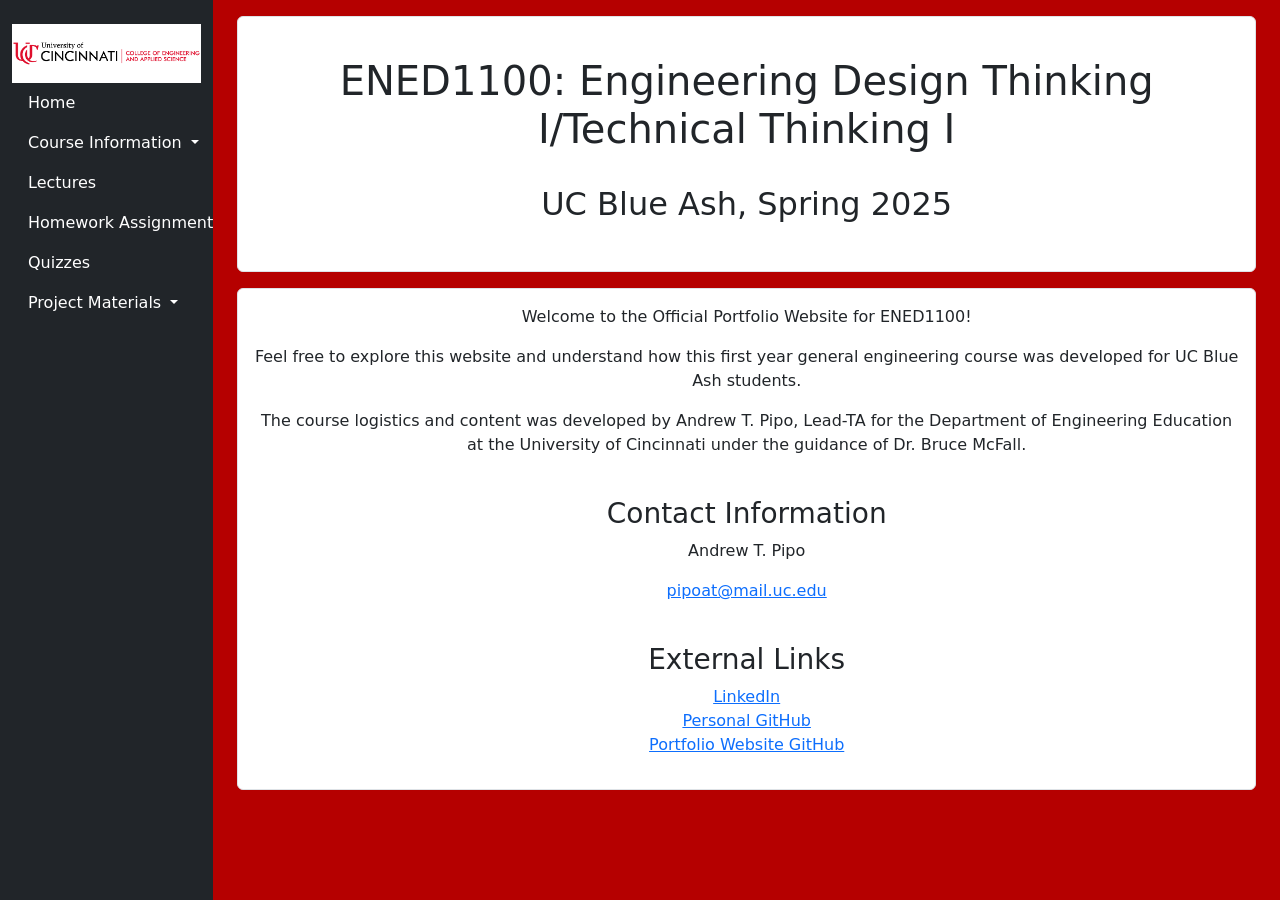
<file: index.html>
<!doctype html>
<html lang="en">
    <head>
        <meta charset="utf-8">
        <meta name="viewport" content="width=device-width, initial-scale=1">
        <meta name="description" content="Official portfolio website for ENED1100: Engineering Design Thinking I at UC Blue Ash. Spring 2025 course information, materials, and assignments.">
        <meta name="keywords" content="ENED1100, Engineering Design Thinking, UC Blue Ash, University of Cincinnati, Engineering Education">
        <meta name="author" content="Andrew T. Pipo">
        <title>UCBA ENED1100 Spring 2025</title>
        <link href="index.css" rel="stylesheet">
        <link href="https://cdn.jsdelivr.net/npm/bootstrap@5.3.3/dist/css/bootstrap.min.css" rel="stylesheet" integrity="sha384-QWTKZyjpPEjISv5WaRU9OFeRpok6YctnYmDr5pNlyT2bRjXh0JMhjY6hW+ALEwIH" crossorigin="anonymous">
    </head>
    <body>
        <div class="container-fluid">
            <div class="row">
                <nav class="col-md-3 col-lg-2 d-md-block bg-dark sidebar" aria-label="Main navigation">
                    <div class="position-sticky">
                        <br>
                        <img src="UC_CEAS.png" alt="University of Cincinnati College of Engineering and Applied Sciences Logo" style="max-width: 100%; background-color: white;">
                        <ul class="nav flex-column">
                            <li class="nav-item">
                                <a class="nav-link" href="index.html">
                                    Home
                                </a>
                            </li>

                            <li class="nav-item">
                                <a class="nav-link dropdown-toggle" data-bs-toggle="collapse" href="#CourseInfo" role="button" aria-expanded="false" aria-controls="CourseInfo">
                                    Course Information
                                </a>
                                <div class="collapse" id="CourseInfo">
                                    <ul class="nav flex-column ms-3">
                                        <li class="nav-item">
                                            <a class="nav-link" href="teaching-team.html">Teaching Team</a>
                                        </li>
                                        <li class="nav-item">
                                            <a class="nav-link" href="office-hours.html">Office Hours</a>
                                        </li>
                                        <li class="nav-item">
                                            <a class="nav-link" href="materials.html">Required Materials/Software</a>
                                        </li>
                                        <li class="nav-item">
                                            <a class="nav-link" href="grading.html">Course Grading Policies</a>
                                        </li>
                                        <li class="nav-item">
                                            <a class="nav-link" href="uc-policy.html">University Policies</a>
                                        </li>
                                    </ul>
                                </div>
                            </li>

                            <li class="nav-item">
                                <a class="nav-link" href="lectures.html">
                                    Lectures
                                </a>
                            </li>

                            <li class="nav-item">
                                <a class="nav-link dropdown-toggle" data-bs-toggle="collapse" href="#Homework" role="button" aria-expanded="false" aria-controls="Homework">
                                    Homework Assignments
                                </a>
                                <div class="collapse" id="Homework">
                                    <ul class="nav flex-column ms-3">
                                        <li class="nav-item">
                                            <a class="nav-link" href="homework1.html">Homework 1</a>
                                        </li>
                                        <li class="nav-item">
                                            <a class="nav-link" href="homework2.html">Homework 2</a>
                                        </li>
                                        <li class="nav-item">
                                            <a class="nav-link" href="homework3.html">Homework 3</a>
                                        </li>
                                        <li class="nav-item">
                                            <a class="nav-link" href="homework4.html">Homework 4</a>
                                        </li>
                                        <li class="nav-item">
                                            <a class="nav-link" href="homework5.html">Homework 5</a>
                                        </li>
                                    </ul>
                                </div>
                            </li>

                            <li class="nav-item">
                                <a class="nav-link" href="quizzes.html">Quizzes</a>
                            </li>

                            <li class="nav-item">
                                <a class="nav-link dropdown-toggle" data-bs-toggle="collapse" href="#ProjectMaterials" role="button" aria-expanded="false" aria-controls="ProjectMaterials">
                                    Project Materials
                                </a>
                                <div class="collapse" id="ProjectMaterials">
                                    <ul class="nav flex-column ms-3">
                                        <li class="nav-item">
                                            <a class="nav-link" href="lego-proj.html">Lego Project</a>
                                        </li>
                                        <li class="nav-item">
                                            <a class="nav-link" href="resume-proj.html">Resume/Portfolio Project</a>
                                        </li>
                                    </ul>
                                </div>
                            </li>
                        </ul>
                    </div>
                </nav>
                <main class="col-md-9 ms-sm-auto col-lg-10 px-md-4" role="main">
                    <header class="header text-center rounded border p-3 my-3">
                        <br>
                        <h1>ENED1100: Engineering Design Thinking I/Technical Thinking I</h1>
                        <br>
                        <h2>UC Blue Ash, Spring 2025</h2>
                        <br>
                    </header>
                    <div class="main-content text-center rounded border p-3 my-3">
                        <p>Welcome to the Official Portfolio Website for ENED1100!</p>
                        <p>Feel free to explore this website and understand how this first year general engineering course was developed for UC Blue Ash students.</p>
                        <p>The course logistics and content was developed by Andrew T. Pipo, Lead-TA for the Department of Engineering Education at the University of Cincinnati under the guidance of Dr. Bruce McFall.</p>
                        <br>
                        <h3>Contact Information</h3>
                        <p>Andrew T. Pipo</p>
                        <p><a href="mailto:pipoat@mail.uc.edu">pipoat@mail.uc.edu</a></p>
                        <br>
                        <h3>External Links</h3>
                        <p>
                            <a href="https://www.linkedin.com/in/andrew-pipo" target="_blank" rel="noopener noreferrer">LinkedIn</a>
                            <br>
                            <a href="https://github.com/PipoAT" target="_blank" rel="noopener noreferrer">Personal GitHub</a>
                            <br>
                            <a href="https://github.com/UCBA-ENED1100/ucba-ened1100.github.io" target="_blank" rel="noopener noreferrer">Portfolio Website GitHub</a>
                        </p>
                    </div>
                </main>
            </div>
        </div>
        <script src="https://cdn.jsdelivr.net/npm/bootstrap@5.3.3/dist/js/bootstrap.bundle.min.js" integrity="sha384-YvpcrYf0tY3lHB60NNkmXc5s9fDVZLESaAA55NDzOxhy9GkcIdslK1eN7N6jIeHz" crossorigin="anonymous"></script>
    </body>
</html>
</file>
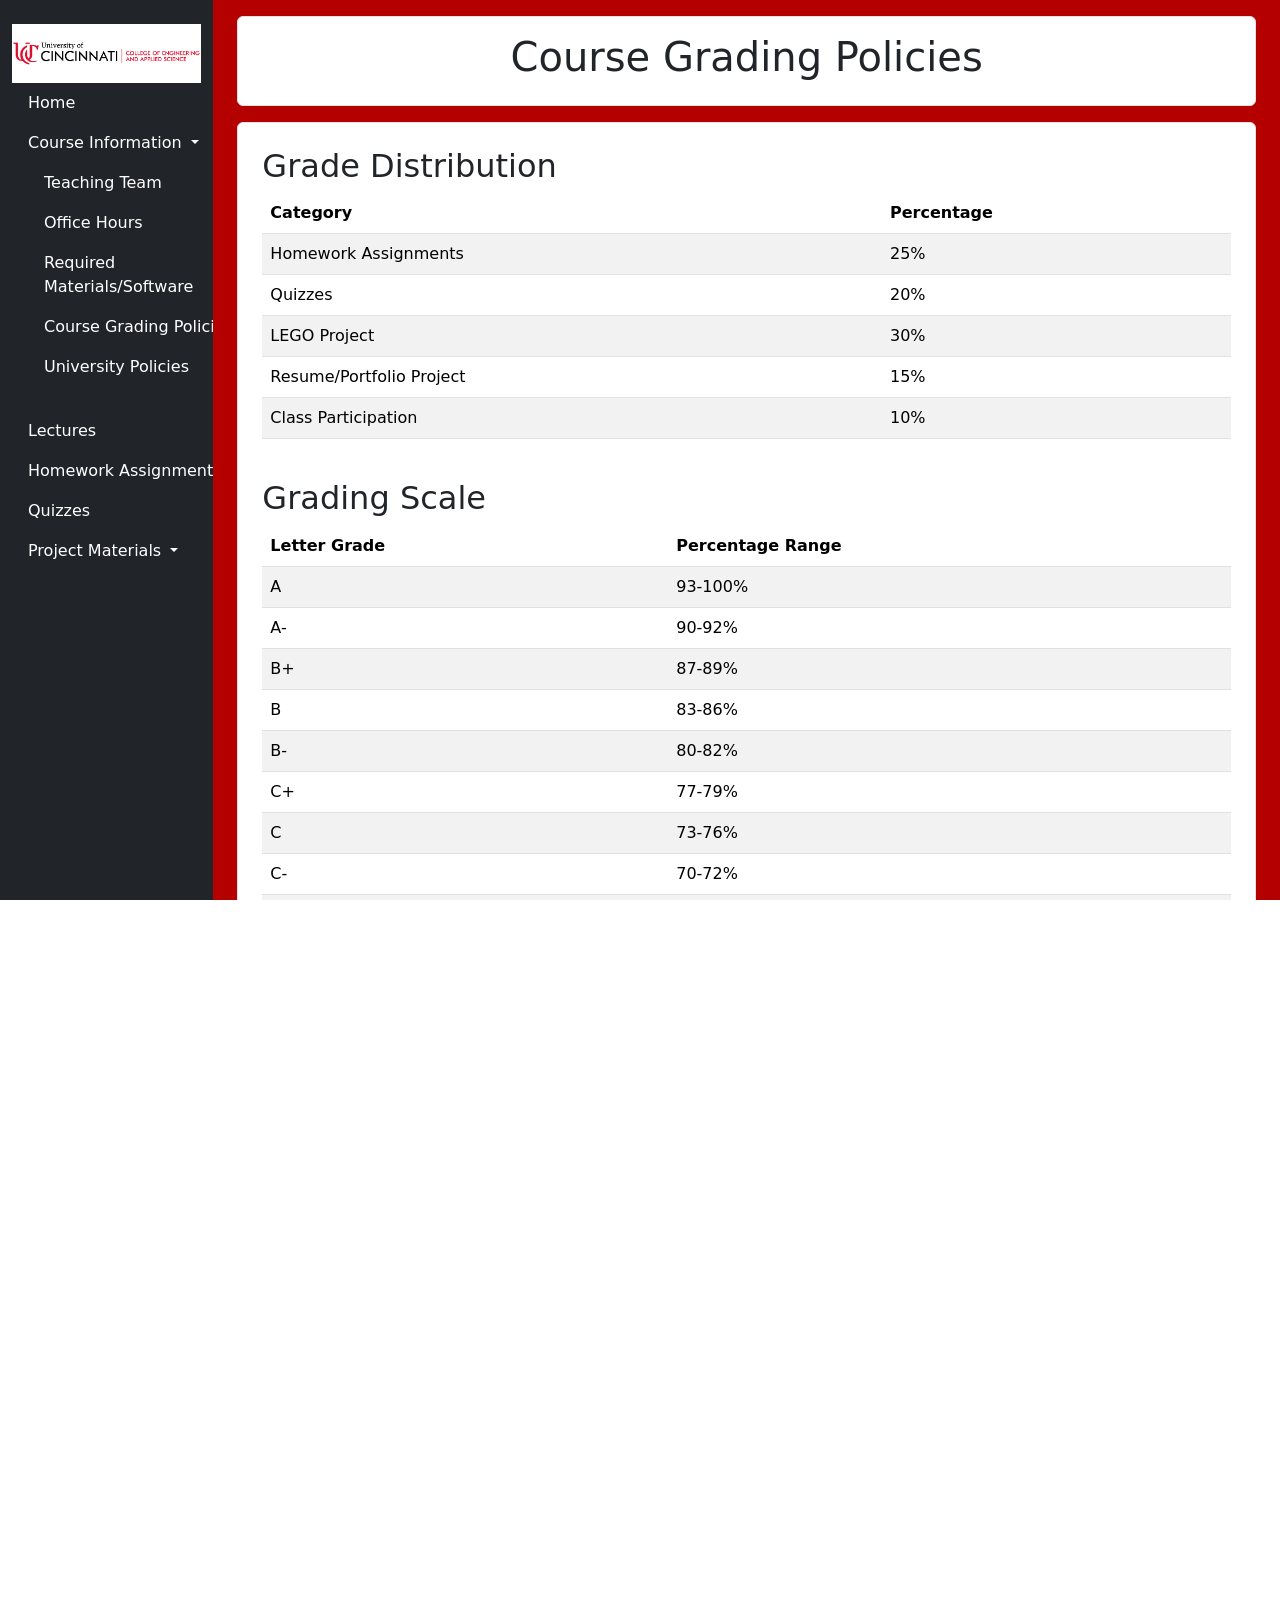
<file: grading.html>
<!doctype html>
<html lang="en">
    <head>
        <meta charset="utf-8">
        <meta name="viewport" content="width=device-width, initial-scale=1">
        <meta name="description" content="Course Grading Policies for ENED1100: Engineering Design Thinking I at UC Blue Ash.">
        <meta name="author" content="Andrew T. Pipo">
        <title>Course Grading Policies - UCBA ENED1100 Spring 2025</title>
        <link href="index.css" rel="stylesheet">
        <link href="https://cdn.jsdelivr.net/npm/bootstrap@5.3.3/dist/css/bootstrap.min.css" rel="stylesheet" integrity="sha384-QWTKZyjpPEjISv5WaRU9OFeRpok6YctnYmDr5pNlyT2bRjXh0JMhjY6hW+ALEwIH" crossorigin="anonymous">
    </head>
    <body>
        <div class="container-fluid">
            <div class="row">
                <nav class="col-md-3 col-lg-2 d-md-block bg-dark sidebar" aria-label="Main navigation">
                    <div class="position-sticky">
                        <br>
                        <img src="UC_CEAS.png" alt="University of Cincinnati College of Engineering and Applied Sciences Logo" style="max-width: 100%; background-color: white;">
                        <ul class="nav flex-column">
                            <li class="nav-item">
                                <a class="nav-link" href="index.html">Home</a>
                            </li>
                            <li class="nav-item">
                                <a class="nav-link dropdown-toggle" data-bs-toggle="collapse" href="#CourseInfo" role="button" aria-expanded="true" aria-controls="CourseInfo">
                                    Course Information
                                </a>
                                <div class="collapse show" id="CourseInfo">
                                    <ul class="nav flex-column ms-3">
                                        <li class="nav-item">
                                            <a class="nav-link" href="teaching-team.html">Teaching Team</a>
                                        </li>
                                        <li class="nav-item">
                                            <a class="nav-link" href="office-hours.html">Office Hours</a>
                                        </li>
                                        <li class="nav-item">
                                            <a class="nav-link" href="materials.html">Required Materials/Software</a>
                                        </li>
                                        <li class="nav-item">
                                            <a class="nav-link" href="grading.html">Course Grading Policies</a>
                                        </li>
                                        <li class="nav-item">
                                            <a class="nav-link" href="uc-policy.html">University Policies</a>
                                        </li>
                                    </ul>
                                </div>
                            </li>
                            <li class="nav-item">
                                <a class="nav-link" href="lectures.html">Lectures</a>
                            </li>
                            <li class="nav-item">
                                <a class="nav-link dropdown-toggle" data-bs-toggle="collapse" href="#Homework" role="button" aria-expanded="false" aria-controls="Homework">
                                    Homework Assignments
                                </a>
                                <div class="collapse" id="Homework">
                                    <ul class="nav flex-column ms-3">
                                        <li class="nav-item">
                                            <a class="nav-link" href="homework1.html">Homework 1</a>
                                        </li>
                                        <li class="nav-item">
                                            <a class="nav-link" href="homework2.html">Homework 2</a>
                                        </li>
                                        <li class="nav-item">
                                            <a class="nav-link" href="homework3.html">Homework 3</a>
                                        </li>
                                        <li class="nav-item">
                                            <a class="nav-link" href="homework4.html">Homework 4</a>
                                        </li>
                                        <li class="nav-item">
                                            <a class="nav-link" href="homework5.html">Homework 5</a>
                                        </li>
                                    </ul>
                                </div>
                            </li>
                            <li class="nav-item">
                                <a class="nav-link" href="quizzes.html">Quizzes</a>
                            </li>
                            <li class="nav-item">
                                <a class="nav-link dropdown-toggle" data-bs-toggle="collapse" href="#ProjectMaterials" role="button" aria-expanded="false" aria-controls="ProjectMaterials">
                                    Project Materials
                                </a>
                                <div class="collapse" id="ProjectMaterials">
                                    <ul class="nav flex-column ms-3">
                                        <li class="nav-item">
                                            <a class="nav-link" href="lego-proj.html">Lego Project</a>
                                        </li>
                                        <li class="nav-item">
                                            <a class="nav-link" href="resume-proj.html">Resume/Portfolio Project</a>
                                        </li>
                                    </ul>
                                </div>
                            </li>
                        </ul>
                    </div>
                </nav>
                <main class="col-md-9 ms-sm-auto col-lg-10 px-md-4" role="main">
                    <header class="header text-center rounded border p-3 my-3">
                        <h1>Course Grading Policies</h1>
                    </header>
                    <div class="main-content rounded border p-4 my-3">
                        <section>
                            <h2>Grade Distribution</h2>
                            <table class="table table-striped">
                                <thead>
                                    <tr>
                                        <th>Category</th>
                                        <th>Percentage</th>
                                    </tr>
                                </thead>
                                <tbody>
                                    <tr>
                                        <td>Homework Assignments</td>
                                        <td>25%</td>
                                    </tr>
                                    <tr>
                                        <td>Quizzes</td>
                                        <td>20%</td>
                                    </tr>
                                    <tr>
                                        <td>LEGO Project</td>
                                        <td>30%</td>
                                    </tr>
                                    <tr>
                                        <td>Resume/Portfolio Project</td>
                                        <td>15%</td>
                                    </tr>
                                    <tr>
                                        <td>Class Participation</td>
                                        <td>10%</td>
                                    </tr>
                                </tbody>
                            </table>
                        </section>
                        <br>
                        <section>
                            <h2>Grading Scale</h2>
                            <table class="table table-striped">
                                <thead>
                                    <tr>
                                        <th>Letter Grade</th>
                                        <th>Percentage Range</th>
                                    </tr>
                                </thead>
                                <tbody>
                                    <tr>
                                        <td>A</td>
                                        <td>93-100%</td>
                                    </tr>
                                    <tr>
                                        <td>A-</td>
                                        <td>90-92%</td>
                                    </tr>
                                    <tr>
                                        <td>B+</td>
                                        <td>87-89%</td>
                                    </tr>
                                    <tr>
                                        <td>B</td>
                                        <td>83-86%</td>
                                    </tr>
                                    <tr>
                                        <td>B-</td>
                                        <td>80-82%</td>
                                    </tr>
                                    <tr>
                                        <td>C+</td>
                                        <td>77-79%</td>
                                    </tr>
                                    <tr>
                                        <td>C</td>
                                        <td>73-76%</td>
                                    </tr>
                                    <tr>
                                        <td>C-</td>
                                        <td>70-72%</td>
                                    </tr>
                                    <tr>
                                        <td>D+</td>
                                        <td>67-69%</td>
                                    </tr>
                                    <tr>
                                        <td>D</td>
                                        <td>63-66%</td>
                                    </tr>
                                    <tr>
                                        <td>D-</td>
                                        <td>60-62%</td>
                                    </tr>
                                    <tr>
                                        <td>F</td>
                                        <td>Below 60%</td>
                                    </tr>
                                </tbody>
                            </table>
                        </section>
                        <br>
                        <section>
                            <h2>Late Work Policy</h2>
                            <p>Late assignments will be accepted with the following penalties:</p>
                            <ul>
                                <li>Up to 24 hours late: 10% deduction</li>
                                <li>24-48 hours late: 20% deduction</li>
                                <li>48-72 hours late: 30% deduction</li>
                                <li>More than 72 hours late: Not accepted without prior approval</li>
                            </ul>
                            <p>Exceptions will be made for documented emergencies or university-approved absences.</p>
                        </section>
                        <br>
                        <section>
                            <h2>Attendance Policy</h2>
                            <p>Regular attendance is expected and may affect your participation grade. Students missing more than 3 classes without valid excuse may see their final grade reduced.</p>
                        </section>
                        <br>
                        <section>
                            <h2>Academic Integrity</h2>
                            <p>All work submitted must be your own. Collaboration is encouraged on group projects, but individual assignments must be completed independently. Violations of academic integrity will result in a failing grade for the assignment and may result in further disciplinary action.</p>
                        </section>
                    </div>
                </main>
            </div>
        </div>
        <script src="https://cdn.jsdelivr.net/npm/bootstrap@5.3.3/dist/js/bootstrap.bundle.min.js" integrity="sha384-YvpcrYf0tY3lHB60NNkmXc5s9fDVZLESaAA55NDzOxhy9GkcIdslK1eN7N6jIeHz" crossorigin="anonymous"></script>
    </body>
</html>
</file>
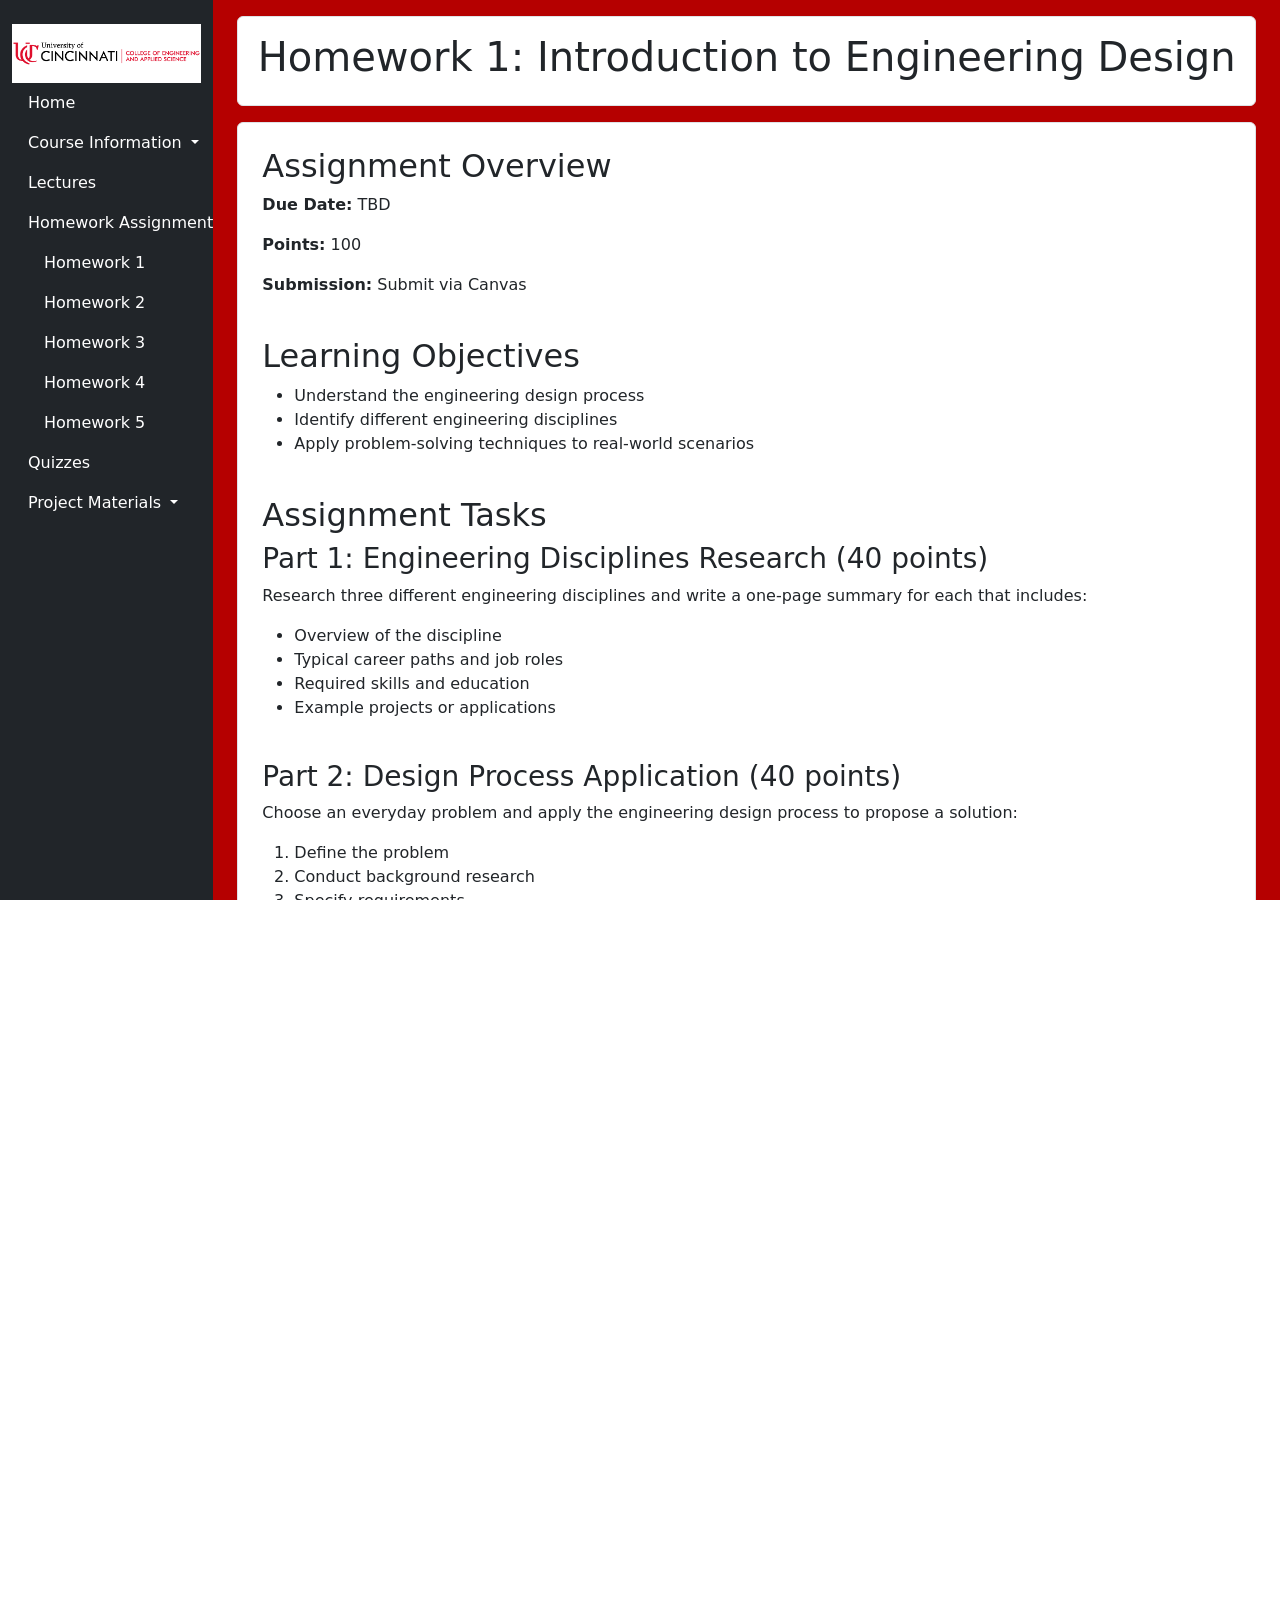
<file: homework1.html>
<!doctype html>
<html lang="en">
    <head>
        <meta charset="utf-8">
        <meta name="viewport" content="width=device-width, initial-scale=1">
        <meta name="description" content="Homework 1 for ENED1100: Engineering Design Thinking I at UC Blue Ash.">
        <meta name="author" content="Andrew T. Pipo">
        <title>Homework 1 - UCBA ENED1100 Spring 2025</title>
        <link href="index.css" rel="stylesheet">
        <link href="https://cdn.jsdelivr.net/npm/bootstrap@5.3.3/dist/css/bootstrap.min.css" rel="stylesheet" integrity="sha384-QWTKZyjpPEjISv5WaRU9OFeRpok6YctnYmDr5pNlyT2bRjXh0JMhjY6hW+ALEwIH" crossorigin="anonymous">
    </head>
    <body>
        <div class="container-fluid">
            <div class="row">
                <nav class="col-md-3 col-lg-2 d-md-block bg-dark sidebar" aria-label="Main navigation">
                    <div class="position-sticky">
                        <br>
                        <img src="UC_CEAS.png" alt="University of Cincinnati College of Engineering and Applied Sciences Logo" style="max-width: 100%; background-color: white;">
                        <ul class="nav flex-column">
                            <li class="nav-item">
                                <a class="nav-link" href="index.html">Home</a>
                            </li>
                            <li class="nav-item">
                                <a class="nav-link dropdown-toggle" data-bs-toggle="collapse" href="#CourseInfo" role="button" aria-expanded="false" aria-controls="CourseInfo">
                                    Course Information
                                </a>
                                <div class="collapse" id="CourseInfo">
                                    <ul class="nav flex-column ms-3">
                                        <li class="nav-item">
                                            <a class="nav-link" href="teaching-team.html">Teaching Team</a>
                                        </li>
                                        <li class="nav-item">
                                            <a class="nav-link" href="office-hours.html">Office Hours</a>
                                        </li>
                                        <li class="nav-item">
                                            <a class="nav-link" href="materials.html">Required Materials/Software</a>
                                        </li>
                                        <li class="nav-item">
                                            <a class="nav-link" href="grading.html">Course Grading Policies</a>
                                        </li>
                                        <li class="nav-item">
                                            <a class="nav-link" href="uc-policy.html">University Policies</a>
                                        </li>
                                    </ul>
                                </div>
                            </li>
                            <li class="nav-item">
                                <a class="nav-link" href="lectures.html">Lectures</a>
                            </li>
                            <li class="nav-item">
                                <a class="nav-link dropdown-toggle" data-bs-toggle="collapse" href="#Homework" role="button" aria-expanded="true" aria-controls="Homework">
                                    Homework Assignments
                                </a>
                                <div class="collapse show" id="Homework">
                                    <ul class="nav flex-column ms-3">
                                        <li class="nav-item">
                                            <a class="nav-link" href="homework1.html">Homework 1</a>
                                        </li>
                                        <li class="nav-item">
                                            <a class="nav-link" href="homework2.html">Homework 2</a>
                                        </li>
                                        <li class="nav-item">
                                            <a class="nav-link" href="homework3.html">Homework 3</a>
                                        </li>
                                        <li class="nav-item">
                                            <a class="nav-link" href="homework4.html">Homework 4</a>
                                        </li>
                                        <li class="nav-item">
                                            <a class="nav-link" href="homework5.html">Homework 5</a>
                                        </li>
                                    </ul>
                                </div>
                            </li>
                            <li class="nav-item">
                                <a class="nav-link" href="quizzes.html">Quizzes</a>
                            </li>
                            <li class="nav-item">
                                <a class="nav-link dropdown-toggle" data-bs-toggle="collapse" href="#ProjectMaterials" role="button" aria-expanded="false" aria-controls="ProjectMaterials">
                                    Project Materials
                                </a>
                                <div class="collapse" id="ProjectMaterials">
                                    <ul class="nav flex-column ms-3">
                                        <li class="nav-item">
                                            <a class="nav-link" href="lego-proj.html">Lego Project</a>
                                        </li>
                                        <li class="nav-item">
                                            <a class="nav-link" href="resume-proj.html">Resume/Portfolio Project</a>
                                        </li>
                                    </ul>
                                </div>
                            </li>
                        </ul>
                    </div>
                </nav>
                <main class="col-md-9 ms-sm-auto col-lg-10 px-md-4" role="main">
                    <header class="header text-center rounded border p-3 my-3">
                        <h1>Homework 1: Introduction to Engineering Design</h1>
                    </header>
                    <div class="main-content rounded border p-4 my-3">
                        <section>
                            <h2>Assignment Overview</h2>
                            <p><strong>Due Date:</strong> TBD</p>
                            <p><strong>Points:</strong> 100</p>
                            <p><strong>Submission:</strong> Submit via Canvas</p>
                        </section>
                        <br>
                        <section>
                            <h2>Learning Objectives</h2>
                            <ul>
                                <li>Understand the engineering design process</li>
                                <li>Identify different engineering disciplines</li>
                                <li>Apply problem-solving techniques to real-world scenarios</li>
                            </ul>
                        </section>
                        <br>
                        <section>
                            <h2>Assignment Tasks</h2>
                            <h3>Part 1: Engineering Disciplines Research (40 points)</h3>
                            <p>Research three different engineering disciplines and write a one-page summary for each that includes:</p>
                            <ul>
                                <li>Overview of the discipline</li>
                                <li>Typical career paths and job roles</li>
                                <li>Required skills and education</li>
                                <li>Example projects or applications</li>
                            </ul>
                            <br>
                            <h3>Part 2: Design Process Application (40 points)</h3>
                            <p>Choose an everyday problem and apply the engineering design process to propose a solution:</p>
                            <ol>
                                <li>Define the problem</li>
                                <li>Conduct background research</li>
                                <li>Specify requirements</li>
                                <li>Brainstorm solutions (at least 3)</li>
                                <li>Select the best solution and justify your choice</li>
                                <li>Create a preliminary design sketch</li>
                            </ol>
                            <br>
                            <h3>Part 3: Reflection (20 points)</h3>
                            <p>Write a one-page reflection addressing:</p>
                            <ul>
                                <li>What you learned about the engineering design process</li>
                                <li>Which engineering discipline interests you most and why</li>
                                <li>How this assignment has influenced your understanding of engineering</li>
                            </ul>
                        </section>
                        <br>
                        <section>
                            <h2>Submission Guidelines</h2>
                            <ul>
                                <li>Use 12-point font, Times New Roman or Arial</li>
                                <li>Double-spaced, 1-inch margins</li>
                                <li>Include a cover page with your name, date, and assignment title</li>
                                <li>Submit as a single PDF file</li>
                                <li>File name format: LastName_FirstName_HW1.pdf</li>
                            </ul>
                        </section>
                        <br>
                        <section>
                            <h2>Grading Rubric</h2>
                            <table class="table table-striped">
                                <thead>
                                    <tr>
                                        <th>Criteria</th>
                                        <th>Points</th>
                                    </tr>
                                </thead>
                                <tbody>
                                    <tr>
                                        <td>Part 1: Discipline Research</td>
                                        <td>40</td>
                                    </tr>
                                    <tr>
                                        <td>Part 2: Design Process Application</td>
                                        <td>40</td>
                                    </tr>
                                    <tr>
                                        <td>Part 3: Reflection</td>
                                        <td>20</td>
                                    </tr>
                                </tbody>
                            </table>
                        </section>
                    </div>
                </main>
            </div>
        </div>
        <script src="https://cdn.jsdelivr.net/npm/bootstrap@5.3.3/dist/js/bootstrap.bundle.min.js" integrity="sha384-YvpcrYf0tY3lHB60NNkmXc5s9fDVZLESaAA55NDzOxhy9GkcIdslK1eN7N6jIeHz" crossorigin="anonymous"></script>
    </body>
</html>
</file>
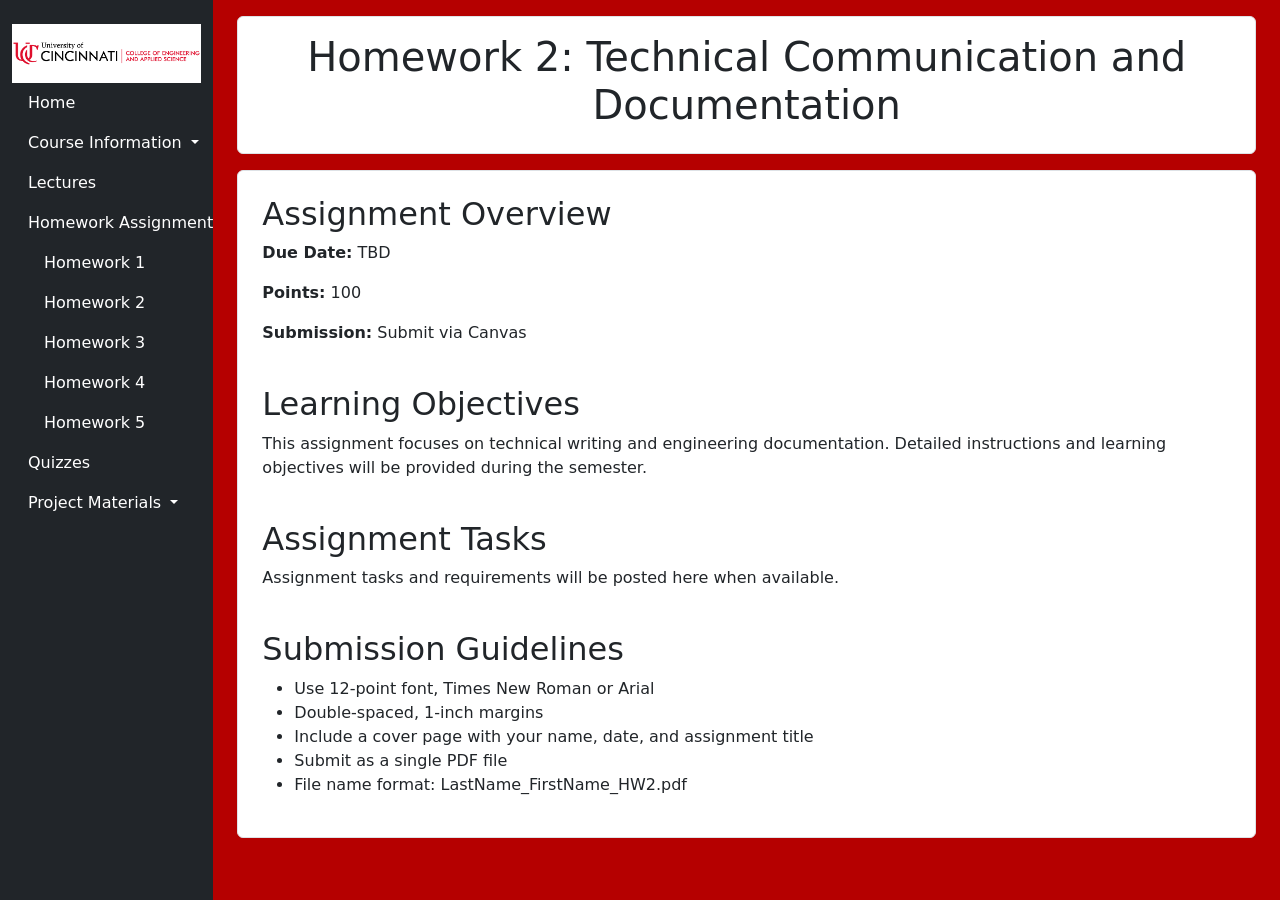
<file: homework2.html>
<!doctype html>
<html lang="en">
    <head>
        <meta charset="utf-8">
        <meta name="viewport" content="width=device-width, initial-scale=1">
        <meta name="description" content="Homework 2 for ENED1100: Engineering Design Thinking I at UC Blue Ash.">
        <meta name="author" content="Andrew T. Pipo">
        <title>Homework 2 - UCBA ENED1100 Spring 2025</title>
        <link href="index.css" rel="stylesheet">
        <link href="https://cdn.jsdelivr.net/npm/bootstrap@5.3.3/dist/css/bootstrap.min.css" rel="stylesheet" integrity="sha384-QWTKZyjpPEjISv5WaRU9OFeRpok6YctnYmDr5pNlyT2bRjXh0JMhjY6hW+ALEwIH" crossorigin="anonymous">
    </head>
    <body>
        <div class="container-fluid">
            <div class="row">
                <nav class="col-md-3 col-lg-2 d-md-block bg-dark sidebar" aria-label="Main navigation">
                    <div class="position-sticky">
                        <br>
                        <img src="UC_CEAS.png" alt="University of Cincinnati College of Engineering and Applied Sciences Logo" style="max-width: 100%; background-color: white;">
                        <ul class="nav flex-column">
                            <li class="nav-item">
                                <a class="nav-link" href="index.html">Home</a>
                            </li>
                            <li class="nav-item">
                                <a class="nav-link dropdown-toggle" data-bs-toggle="collapse" href="#CourseInfo" role="button" aria-expanded="false" aria-controls="CourseInfo">
                                    Course Information
                                </a>
                                <div class="collapse" id="CourseInfo">
                                    <ul class="nav flex-column ms-3">
                                        <li class="nav-item">
                                            <a class="nav-link" href="teaching-team.html">Teaching Team</a>
                                        </li>
                                        <li class="nav-item">
                                            <a class="nav-link" href="office-hours.html">Office Hours</a>
                                        </li>
                                        <li class="nav-item">
                                            <a class="nav-link" href="materials.html">Required Materials/Software</a>
                                        </li>
                                        <li class="nav-item">
                                            <a class="nav-link" href="grading.html">Course Grading Policies</a>
                                        </li>
                                        <li class="nav-item">
                                            <a class="nav-link" href="uc-policy.html">University Policies</a>
                                        </li>
                                    </ul>
                                </div>
                            </li>
                            <li class="nav-item">
                                <a class="nav-link" href="lectures.html">Lectures</a>
                            </li>
                            <li class="nav-item">
                                <a class="nav-link dropdown-toggle" data-bs-toggle="collapse" href="#Homework" role="button" aria-expanded="true" aria-controls="Homework">
                                    Homework Assignments
                                </a>
                                <div class="collapse show" id="Homework">
                                    <ul class="nav flex-column ms-3">
                                        <li class="nav-item">
                                            <a class="nav-link" href="homework1.html">Homework 1</a>
                                        </li>
                                        <li class="nav-item">
                                            <a class="nav-link" href="homework2.html">Homework 2</a>
                                        </li>
                                        <li class="nav-item">
                                            <a class="nav-link" href="homework3.html">Homework 3</a>
                                        </li>
                                        <li class="nav-item">
                                            <a class="nav-link" href="homework4.html">Homework 4</a>
                                        </li>
                                        <li class="nav-item">
                                            <a class="nav-link" href="homework5.html">Homework 5</a>
                                        </li>
                                    </ul>
                                </div>
                            </li>
                            <li class="nav-item">
                                <a class="nav-link" href="quizzes.html">Quizzes</a>
                            </li>
                            <li class="nav-item">
                                <a class="nav-link dropdown-toggle" data-bs-toggle="collapse" href="#ProjectMaterials" role="button" aria-expanded="false" aria-controls="ProjectMaterials">
                                    Project Materials
                                </a>
                                <div class="collapse" id="ProjectMaterials">
                                    <ul class="nav flex-column ms-3">
                                        <li class="nav-item">
                                            <a class="nav-link" href="lego-proj.html">Lego Project</a>
                                        </li>
                                        <li class="nav-item">
                                            <a class="nav-link" href="resume-proj.html">Resume/Portfolio Project</a>
                                        </li>
                                    </ul>
                                </div>
                            </li>
                        </ul>
                    </div>
                </nav>
                <main class="col-md-9 ms-sm-auto col-lg-10 px-md-4" role="main">
                    <header class="header text-center rounded border p-3 my-3">
                        <h1>Homework 2: Technical Communication and Documentation</h1>
                    </header>
                    <div class="main-content rounded border p-4 my-3">
                        <section>
                            <h2>Assignment Overview</h2>
                            <p><strong>Due Date:</strong> TBD</p>
                            <p><strong>Points:</strong> 100</p>
                            <p><strong>Submission:</strong> Submit via Canvas</p>
                        </section>
                        <br>
                        <section>
                            <h2>Learning Objectives</h2>
                            <p>This assignment focuses on technical writing and engineering documentation. Detailed instructions and learning objectives will be provided during the semester.</p>
                        </section>
                        <br>
                        <section>
                            <h2>Assignment Tasks</h2>
                            <p>Assignment tasks and requirements will be posted here when available.</p>
                        </section>
                        <br>
                        <section>
                            <h2>Submission Guidelines</h2>
                            <ul>
                                <li>Use 12-point font, Times New Roman or Arial</li>
                                <li>Double-spaced, 1-inch margins</li>
                                <li>Include a cover page with your name, date, and assignment title</li>
                                <li>Submit as a single PDF file</li>
                                <li>File name format: LastName_FirstName_HW2.pdf</li>
                            </ul>
                        </section>
                    </div>
                </main>
            </div>
        </div>
        <script src="https://cdn.jsdelivr.net/npm/bootstrap@5.3.3/dist/js/bootstrap.bundle.min.js" integrity="sha384-YvpcrYf0tY3lHB60NNkmXc5s9fDVZLESaAA55NDzOxhy9GkcIdslK1eN7N6jIeHz" crossorigin="anonymous"></script>
    </body>
</html>
</file>
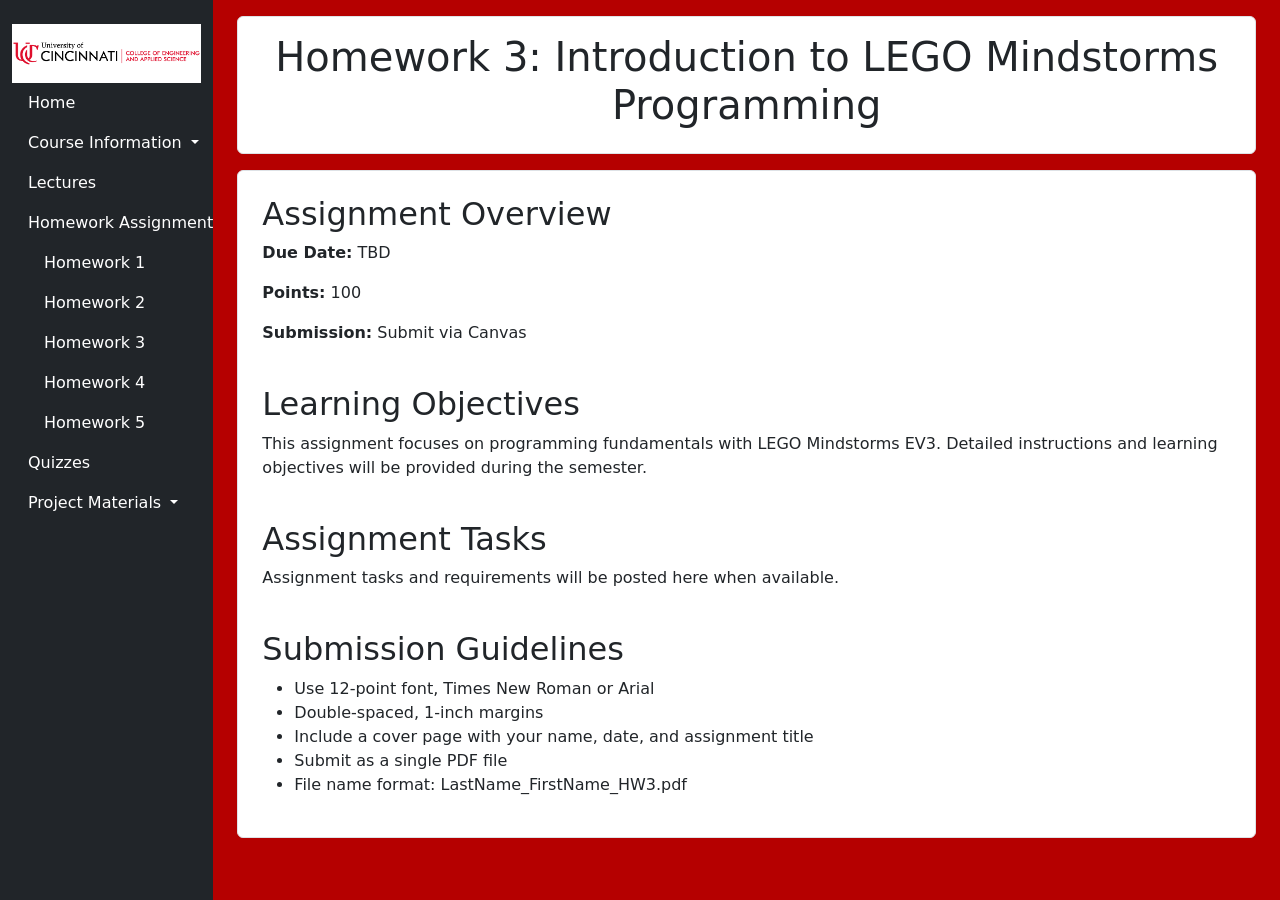
<file: homework3.html>
<!doctype html>
<html lang="en">
    <head>
        <meta charset="utf-8">
        <meta name="viewport" content="width=device-width, initial-scale=1">
        <meta name="description" content="Homework 3 for ENED1100: Engineering Design Thinking I at UC Blue Ash.">
        <meta name="author" content="Andrew T. Pipo">
        <title>Homework 3 - UCBA ENED1100 Spring 2025</title>
        <link href="index.css" rel="stylesheet">
        <link href="https://cdn.jsdelivr.net/npm/bootstrap@5.3.3/dist/css/bootstrap.min.css" rel="stylesheet" integrity="sha384-QWTKZyjpPEjISv5WaRU9OFeRpok6YctnYmDr5pNlyT2bRjXh0JMhjY6hW+ALEwIH" crossorigin="anonymous">
    </head>
    <body>
        <div class="container-fluid">
            <div class="row">
                <nav class="col-md-3 col-lg-2 d-md-block bg-dark sidebar" aria-label="Main navigation">
                    <div class="position-sticky">
                        <br>
                        <img src="UC_CEAS.png" alt="University of Cincinnati College of Engineering and Applied Sciences Logo" style="max-width: 100%; background-color: white;">
                        <ul class="nav flex-column">
                            <li class="nav-item">
                                <a class="nav-link" href="index.html">Home</a>
                            </li>
                            <li class="nav-item">
                                <a class="nav-link dropdown-toggle" data-bs-toggle="collapse" href="#CourseInfo" role="button" aria-expanded="false" aria-controls="CourseInfo">
                                    Course Information
                                </a>
                                <div class="collapse" id="CourseInfo">
                                    <ul class="nav flex-column ms-3">
                                        <li class="nav-item">
                                            <a class="nav-link" href="teaching-team.html">Teaching Team</a>
                                        </li>
                                        <li class="nav-item">
                                            <a class="nav-link" href="office-hours.html">Office Hours</a>
                                        </li>
                                        <li class="nav-item">
                                            <a class="nav-link" href="materials.html">Required Materials/Software</a>
                                        </li>
                                        <li class="nav-item">
                                            <a class="nav-link" href="grading.html">Course Grading Policies</a>
                                        </li>
                                        <li class="nav-item">
                                            <a class="nav-link" href="uc-policy.html">University Policies</a>
                                        </li>
                                    </ul>
                                </div>
                            </li>
                            <li class="nav-item">
                                <a class="nav-link" href="lectures.html">Lectures</a>
                            </li>
                            <li class="nav-item">
                                <a class="nav-link dropdown-toggle" data-bs-toggle="collapse" href="#Homework" role="button" aria-expanded="true" aria-controls="Homework">
                                    Homework Assignments
                                </a>
                                <div class="collapse show" id="Homework">
                                    <ul class="nav flex-column ms-3">
                                        <li class="nav-item">
                                            <a class="nav-link" href="homework1.html">Homework 1</a>
                                        </li>
                                        <li class="nav-item">
                                            <a class="nav-link" href="homework2.html">Homework 2</a>
                                        </li>
                                        <li class="nav-item">
                                            <a class="nav-link" href="homework3.html">Homework 3</a>
                                        </li>
                                        <li class="nav-item">
                                            <a class="nav-link" href="homework4.html">Homework 4</a>
                                        </li>
                                        <li class="nav-item">
                                            <a class="nav-link" href="homework5.html">Homework 5</a>
                                        </li>
                                    </ul>
                                </div>
                            </li>
                            <li class="nav-item">
                                <a class="nav-link" href="quizzes.html">Quizzes</a>
                            </li>
                            <li class="nav-item">
                                <a class="nav-link dropdown-toggle" data-bs-toggle="collapse" href="#ProjectMaterials" role="button" aria-expanded="false" aria-controls="ProjectMaterials">
                                    Project Materials
                                </a>
                                <div class="collapse" id="ProjectMaterials">
                                    <ul class="nav flex-column ms-3">
                                        <li class="nav-item">
                                            <a class="nav-link" href="lego-proj.html">Lego Project</a>
                                        </li>
                                        <li class="nav-item">
                                            <a class="nav-link" href="resume-proj.html">Resume/Portfolio Project</a>
                                        </li>
                                    </ul>
                                </div>
                            </li>
                        </ul>
                    </div>
                </nav>
                <main class="col-md-9 ms-sm-auto col-lg-10 px-md-4" role="main">
                    <header class="header text-center rounded border p-3 my-3">
                        <h1>Homework 3: Introduction to LEGO Mindstorms Programming</h1>
                    </header>
                    <div class="main-content rounded border p-4 my-3">
                        <section>
                            <h2>Assignment Overview</h2>
                            <p><strong>Due Date:</strong> TBD</p>
                            <p><strong>Points:</strong> 100</p>
                            <p><strong>Submission:</strong> Submit via Canvas</p>
                        </section>
                        <br>
                        <section>
                            <h2>Learning Objectives</h2>
                            <p>This assignment focuses on programming fundamentals with LEGO Mindstorms EV3. Detailed instructions and learning objectives will be provided during the semester.</p>
                        </section>
                        <br>
                        <section>
                            <h2>Assignment Tasks</h2>
                            <p>Assignment tasks and requirements will be posted here when available.</p>
                        </section>
                        <br>
                        <section>
                            <h2>Submission Guidelines</h2>
                            <ul>
                                <li>Use 12-point font, Times New Roman or Arial</li>
                                <li>Double-spaced, 1-inch margins</li>
                                <li>Include a cover page with your name, date, and assignment title</li>
                                <li>Submit as a single PDF file</li>
                                <li>File name format: LastName_FirstName_HW3.pdf</li>
                            </ul>
                        </section>
                    </div>
                </main>
            </div>
        </div>
        <script src="https://cdn.jsdelivr.net/npm/bootstrap@5.3.3/dist/js/bootstrap.bundle.min.js" integrity="sha384-YvpcrYf0tY3lHB60NNkmXc5s9fDVZLESaAA55NDzOxhy9GkcIdslK1eN7N6jIeHz" crossorigin="anonymous"></script>
    </body>
</html>
</file>
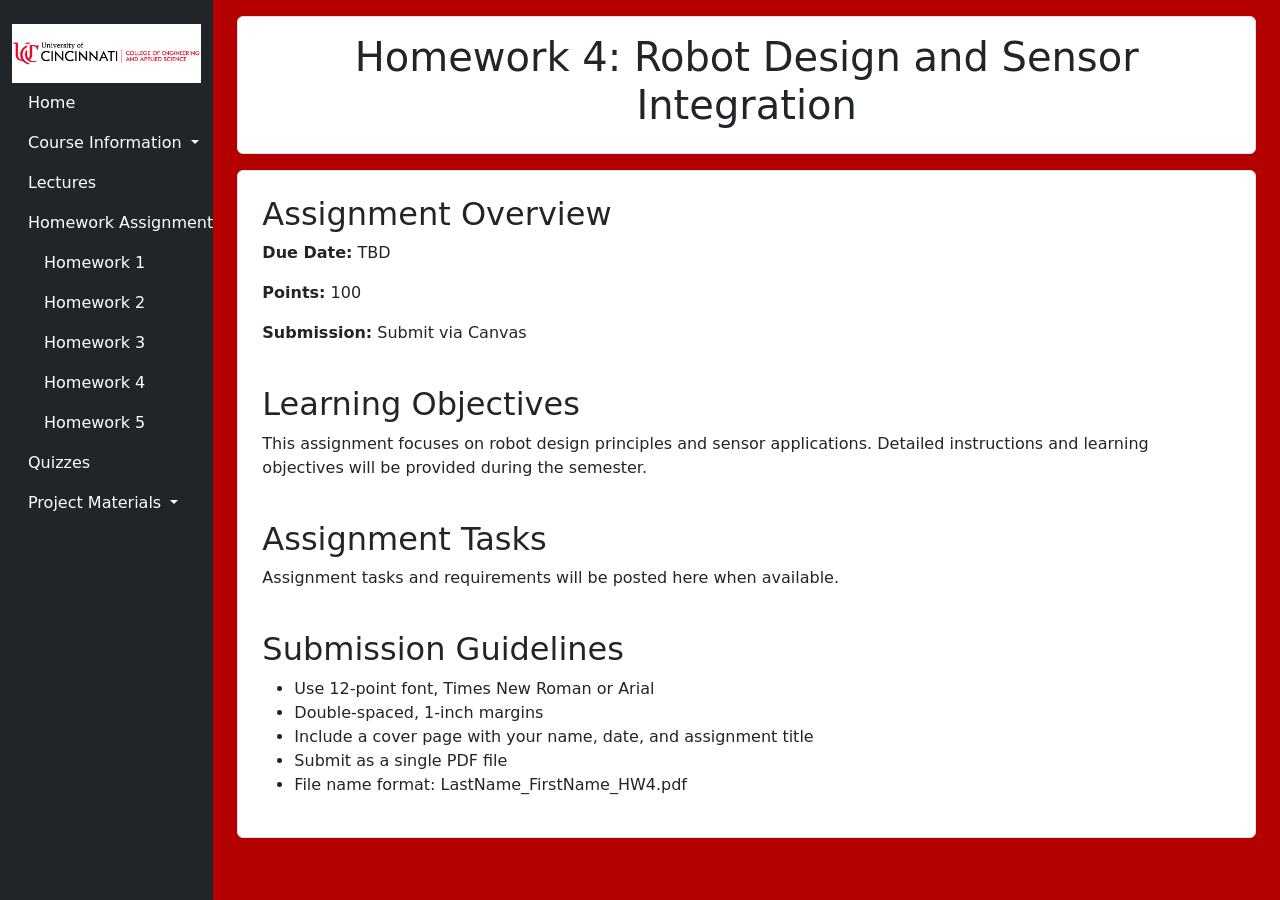
<file: homework4.html>
<!doctype html>
<html lang="en">
    <head>
        <meta charset="utf-8">
        <meta name="viewport" content="width=device-width, initial-scale=1">
        <meta name="description" content="Homework 4 for ENED1100: Engineering Design Thinking I at UC Blue Ash.">
        <meta name="author" content="Andrew T. Pipo">
        <title>Homework 4 - UCBA ENED1100 Spring 2025</title>
        <link href="index.css" rel="stylesheet">
        <link href="https://cdn.jsdelivr.net/npm/bootstrap@5.3.3/dist/css/bootstrap.min.css" rel="stylesheet" integrity="sha384-QWTKZyjpPEjISv5WaRU9OFeRpok6YctnYmDr5pNlyT2bRjXh0JMhjY6hW+ALEwIH" crossorigin="anonymous">
    </head>
    <body>
        <div class="container-fluid">
            <div class="row">
                <nav class="col-md-3 col-lg-2 d-md-block bg-dark sidebar" aria-label="Main navigation">
                    <div class="position-sticky">
                        <br>
                        <img src="UC_CEAS.png" alt="University of Cincinnati College of Engineering and Applied Sciences Logo" style="max-width: 100%; background-color: white;">
                        <ul class="nav flex-column">
                            <li class="nav-item">
                                <a class="nav-link" href="index.html">Home</a>
                            </li>
                            <li class="nav-item">
                                <a class="nav-link dropdown-toggle" data-bs-toggle="collapse" href="#CourseInfo" role="button" aria-expanded="false" aria-controls="CourseInfo">
                                    Course Information
                                </a>
                                <div class="collapse" id="CourseInfo">
                                    <ul class="nav flex-column ms-3">
                                        <li class="nav-item">
                                            <a class="nav-link" href="teaching-team.html">Teaching Team</a>
                                        </li>
                                        <li class="nav-item">
                                            <a class="nav-link" href="office-hours.html">Office Hours</a>
                                        </li>
                                        <li class="nav-item">
                                            <a class="nav-link" href="materials.html">Required Materials/Software</a>
                                        </li>
                                        <li class="nav-item">
                                            <a class="nav-link" href="grading.html">Course Grading Policies</a>
                                        </li>
                                        <li class="nav-item">
                                            <a class="nav-link" href="uc-policy.html">University Policies</a>
                                        </li>
                                    </ul>
                                </div>
                            </li>
                            <li class="nav-item">
                                <a class="nav-link" href="lectures.html">Lectures</a>
                            </li>
                            <li class="nav-item">
                                <a class="nav-link dropdown-toggle" data-bs-toggle="collapse" href="#Homework" role="button" aria-expanded="true" aria-controls="Homework">
                                    Homework Assignments
                                </a>
                                <div class="collapse show" id="Homework">
                                    <ul class="nav flex-column ms-3">
                                        <li class="nav-item">
                                            <a class="nav-link" href="homework1.html">Homework 1</a>
                                        </li>
                                        <li class="nav-item">
                                            <a class="nav-link" href="homework2.html">Homework 2</a>
                                        </li>
                                        <li class="nav-item">
                                            <a class="nav-link" href="homework3.html">Homework 3</a>
                                        </li>
                                        <li class="nav-item">
                                            <a class="nav-link" href="homework4.html">Homework 4</a>
                                        </li>
                                        <li class="nav-item">
                                            <a class="nav-link" href="homework5.html">Homework 5</a>
                                        </li>
                                    </ul>
                                </div>
                            </li>
                            <li class="nav-item">
                                <a class="nav-link" href="quizzes.html">Quizzes</a>
                            </li>
                            <li class="nav-item">
                                <a class="nav-link dropdown-toggle" data-bs-toggle="collapse" href="#ProjectMaterials" role="button" aria-expanded="false" aria-controls="ProjectMaterials">
                                    Project Materials
                                </a>
                                <div class="collapse" id="ProjectMaterials">
                                    <ul class="nav flex-column ms-3">
                                        <li class="nav-item">
                                            <a class="nav-link" href="lego-proj.html">Lego Project</a>
                                        </li>
                                        <li class="nav-item">
                                            <a class="nav-link" href="resume-proj.html">Resume/Portfolio Project</a>
                                        </li>
                                    </ul>
                                </div>
                            </li>
                        </ul>
                    </div>
                </nav>
                <main class="col-md-9 ms-sm-auto col-lg-10 px-md-4" role="main">
                    <header class="header text-center rounded border p-3 my-3">
                        <h1>Homework 4: Robot Design and Sensor Integration</h1>
                    </header>
                    <div class="main-content rounded border p-4 my-3">
                        <section>
                            <h2>Assignment Overview</h2>
                            <p><strong>Due Date:</strong> TBD</p>
                            <p><strong>Points:</strong> 100</p>
                            <p><strong>Submission:</strong> Submit via Canvas</p>
                        </section>
                        <br>
                        <section>
                            <h2>Learning Objectives</h2>
                            <p>This assignment focuses on robot design principles and sensor applications. Detailed instructions and learning objectives will be provided during the semester.</p>
                        </section>
                        <br>
                        <section>
                            <h2>Assignment Tasks</h2>
                            <p>Assignment tasks and requirements will be posted here when available.</p>
                        </section>
                        <br>
                        <section>
                            <h2>Submission Guidelines</h2>
                            <ul>
                                <li>Use 12-point font, Times New Roman or Arial</li>
                                <li>Double-spaced, 1-inch margins</li>
                                <li>Include a cover page with your name, date, and assignment title</li>
                                <li>Submit as a single PDF file</li>
                                <li>File name format: LastName_FirstName_HW4.pdf</li>
                            </ul>
                        </section>
                    </div>
                </main>
            </div>
        </div>
        <script src="https://cdn.jsdelivr.net/npm/bootstrap@5.3.3/dist/js/bootstrap.bundle.min.js" integrity="sha384-YvpcrYf0tY3lHB60NNkmXc5s9fDVZLESaAA55NDzOxhy9GkcIdslK1eN7N6jIeHz" crossorigin="anonymous"></script>
    </body>
</html>
</file>
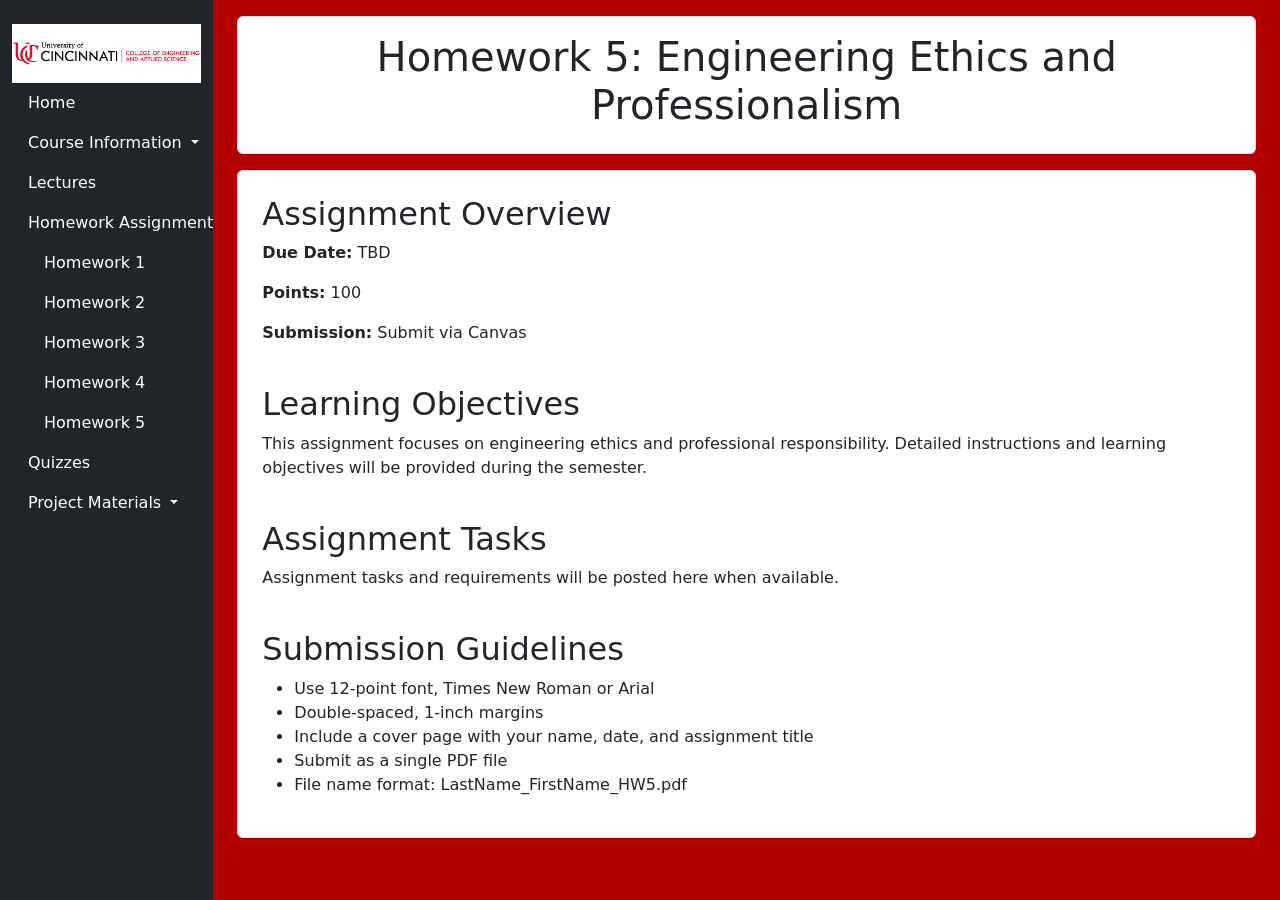
<file: homework5.html>
<!doctype html>
<html lang="en">
    <head>
        <meta charset="utf-8">
        <meta name="viewport" content="width=device-width, initial-scale=1">
        <meta name="description" content="Homework 5 for ENED1100: Engineering Design Thinking I at UC Blue Ash.">
        <meta name="author" content="Andrew T. Pipo">
        <title>Homework 5 - UCBA ENED1100 Spring 2025</title>
        <link href="index.css" rel="stylesheet">
        <link href="https://cdn.jsdelivr.net/npm/bootstrap@5.3.3/dist/css/bootstrap.min.css" rel="stylesheet" integrity="sha384-QWTKZyjpPEjISv5WaRU9OFeRpok6YctnYmDr5pNlyT2bRjXh0JMhjY6hW+ALEwIH" crossorigin="anonymous">
    </head>
    <body>
        <div class="container-fluid">
            <div class="row">
                <nav class="col-md-3 col-lg-2 d-md-block bg-dark sidebar" aria-label="Main navigation">
                    <div class="position-sticky">
                        <br>
                        <img src="UC_CEAS.png" alt="University of Cincinnati College of Engineering and Applied Sciences Logo" style="max-width: 100%; background-color: white;">
                        <ul class="nav flex-column">
                            <li class="nav-item">
                                <a class="nav-link" href="index.html">Home</a>
                            </li>
                            <li class="nav-item">
                                <a class="nav-link dropdown-toggle" data-bs-toggle="collapse" href="#CourseInfo" role="button" aria-expanded="false" aria-controls="CourseInfo">
                                    Course Information
                                </a>
                                <div class="collapse" id="CourseInfo">
                                    <ul class="nav flex-column ms-3">
                                        <li class="nav-item">
                                            <a class="nav-link" href="teaching-team.html">Teaching Team</a>
                                        </li>
                                        <li class="nav-item">
                                            <a class="nav-link" href="office-hours.html">Office Hours</a>
                                        </li>
                                        <li class="nav-item">
                                            <a class="nav-link" href="materials.html">Required Materials/Software</a>
                                        </li>
                                        <li class="nav-item">
                                            <a class="nav-link" href="grading.html">Course Grading Policies</a>
                                        </li>
                                        <li class="nav-item">
                                            <a class="nav-link" href="uc-policy.html">University Policies</a>
                                        </li>
                                    </ul>
                                </div>
                            </li>
                            <li class="nav-item">
                                <a class="nav-link" href="lectures.html">Lectures</a>
                            </li>
                            <li class="nav-item">
                                <a class="nav-link dropdown-toggle" data-bs-toggle="collapse" href="#Homework" role="button" aria-expanded="true" aria-controls="Homework">
                                    Homework Assignments
                                </a>
                                <div class="collapse show" id="Homework">
                                    <ul class="nav flex-column ms-3">
                                        <li class="nav-item">
                                            <a class="nav-link" href="homework1.html">Homework 1</a>
                                        </li>
                                        <li class="nav-item">
                                            <a class="nav-link" href="homework2.html">Homework 2</a>
                                        </li>
                                        <li class="nav-item">
                                            <a class="nav-link" href="homework3.html">Homework 3</a>
                                        </li>
                                        <li class="nav-item">
                                            <a class="nav-link" href="homework4.html">Homework 4</a>
                                        </li>
                                        <li class="nav-item">
                                            <a class="nav-link" href="homework5.html">Homework 5</a>
                                        </li>
                                    </ul>
                                </div>
                            </li>
                            <li class="nav-item">
                                <a class="nav-link" href="quizzes.html">Quizzes</a>
                            </li>
                            <li class="nav-item">
                                <a class="nav-link dropdown-toggle" data-bs-toggle="collapse" href="#ProjectMaterials" role="button" aria-expanded="false" aria-controls="ProjectMaterials">
                                    Project Materials
                                </a>
                                <div class="collapse" id="ProjectMaterials">
                                    <ul class="nav flex-column ms-3">
                                        <li class="nav-item">
                                            <a class="nav-link" href="lego-proj.html">Lego Project</a>
                                        </li>
                                        <li class="nav-item">
                                            <a class="nav-link" href="resume-proj.html">Resume/Portfolio Project</a>
                                        </li>
                                    </ul>
                                </div>
                            </li>
                        </ul>
                    </div>
                </nav>
                <main class="col-md-9 ms-sm-auto col-lg-10 px-md-4" role="main">
                    <header class="header text-center rounded border p-3 my-3">
                        <h1>Homework 5: Engineering Ethics and Professionalism</h1>
                    </header>
                    <div class="main-content rounded border p-4 my-3">
                        <section>
                            <h2>Assignment Overview</h2>
                            <p><strong>Due Date:</strong> TBD</p>
                            <p><strong>Points:</strong> 100</p>
                            <p><strong>Submission:</strong> Submit via Canvas</p>
                        </section>
                        <br>
                        <section>
                            <h2>Learning Objectives</h2>
                            <p>This assignment focuses on engineering ethics and professional responsibility. Detailed instructions and learning objectives will be provided during the semester.</p>
                        </section>
                        <br>
                        <section>
                            <h2>Assignment Tasks</h2>
                            <p>Assignment tasks and requirements will be posted here when available.</p>
                        </section>
                        <br>
                        <section>
                            <h2>Submission Guidelines</h2>
                            <ul>
                                <li>Use 12-point font, Times New Roman or Arial</li>
                                <li>Double-spaced, 1-inch margins</li>
                                <li>Include a cover page with your name, date, and assignment title</li>
                                <li>Submit as a single PDF file</li>
                                <li>File name format: LastName_FirstName_HW5.pdf</li>
                            </ul>
                        </section>
                    </div>
                </main>
            </div>
        </div>
        <script src="https://cdn.jsdelivr.net/npm/bootstrap@5.3.3/dist/js/bootstrap.bundle.min.js" integrity="sha384-YvpcrYf0tY3lHB60NNkmXc5s9fDVZLESaAA55NDzOxhy9GkcIdslK1eN7N6jIeHz" crossorigin="anonymous"></script>
    </body>
</html>
</file>
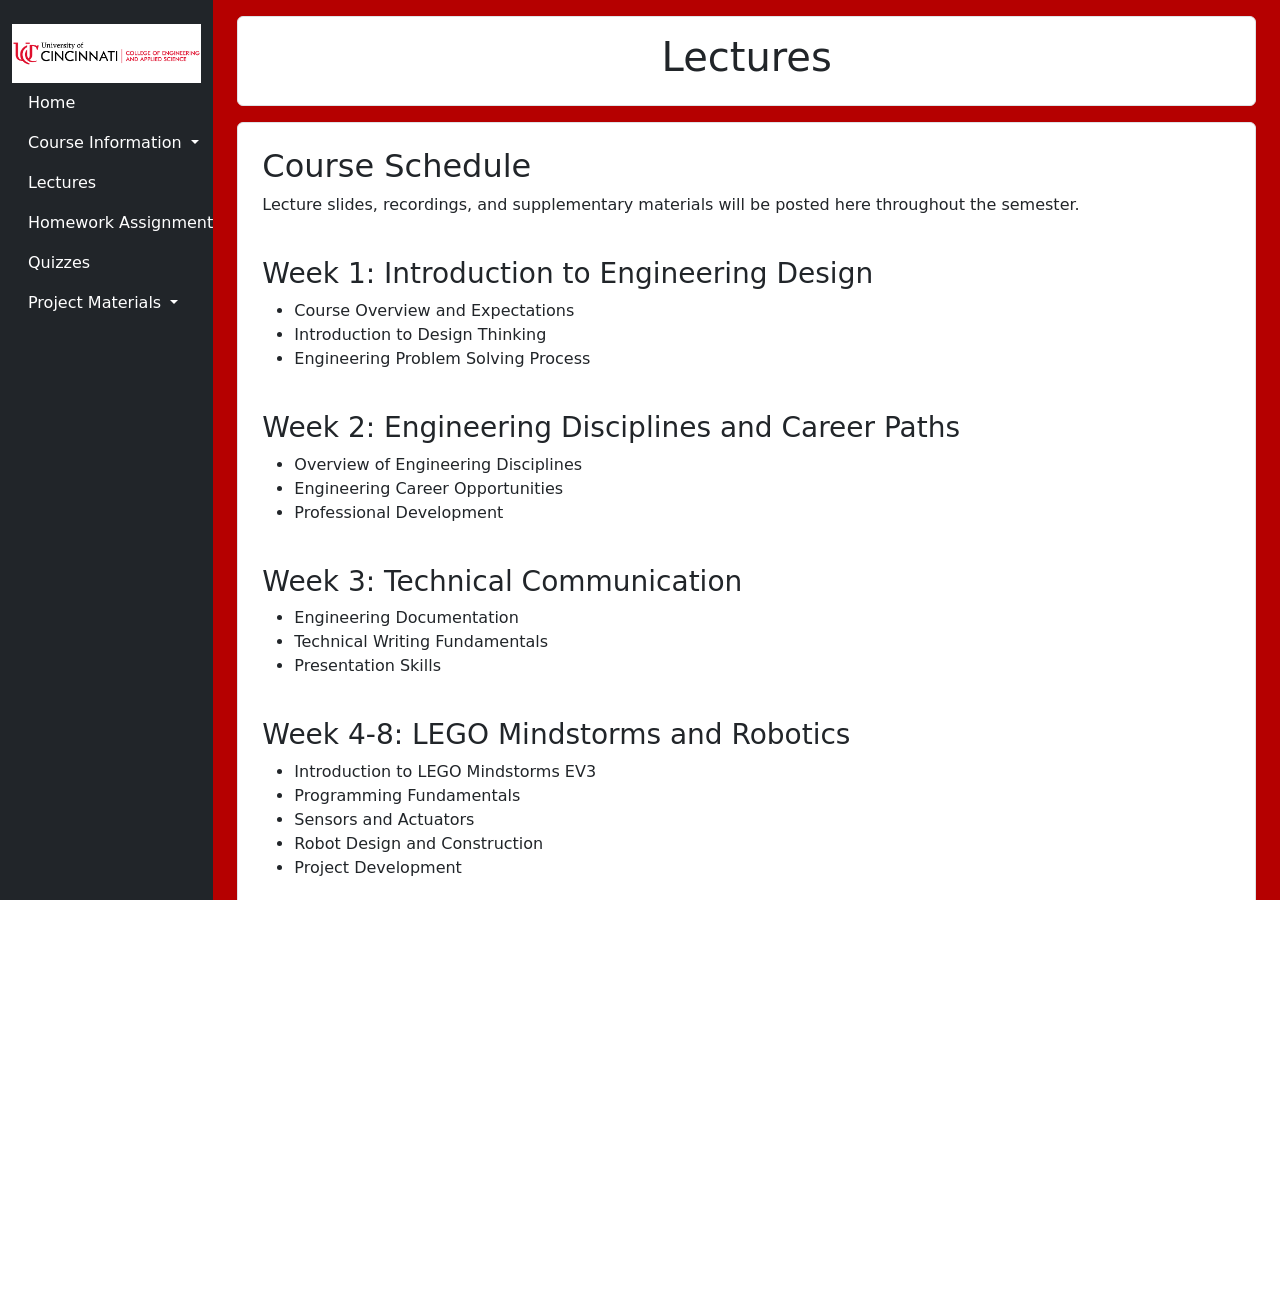
<file: lectures.html>
<!doctype html>
<html lang="en">
    <head>
        <meta charset="utf-8">
        <meta name="viewport" content="width=device-width, initial-scale=1">
        <meta name="description" content="Lecture materials for ENED1100: Engineering Design Thinking I at UC Blue Ash.">
        <meta name="author" content="Andrew T. Pipo">
        <title>Lectures - UCBA ENED1100 Spring 2025</title>
        <link href="index.css" rel="stylesheet">
        <link href="https://cdn.jsdelivr.net/npm/bootstrap@5.3.3/dist/css/bootstrap.min.css" rel="stylesheet" integrity="sha384-QWTKZyjpPEjISv5WaRU9OFeRpok6YctnYmDr5pNlyT2bRjXh0JMhjY6hW+ALEwIH" crossorigin="anonymous">
    </head>
    <body>
        <div class="container-fluid">
            <div class="row">
                <nav class="col-md-3 col-lg-2 d-md-block bg-dark sidebar" aria-label="Main navigation">
                    <div class="position-sticky">
                        <br>
                        <img src="UC_CEAS.png" alt="University of Cincinnati College of Engineering and Applied Sciences Logo" style="max-width: 100%; background-color: white;">
                        <ul class="nav flex-column">
                            <li class="nav-item">
                                <a class="nav-link" href="index.html">Home</a>
                            </li>
                            <li class="nav-item">
                                <a class="nav-link dropdown-toggle" data-bs-toggle="collapse" href="#CourseInfo" role="button" aria-expanded="false" aria-controls="CourseInfo">
                                    Course Information
                                </a>
                                <div class="collapse" id="CourseInfo">
                                    <ul class="nav flex-column ms-3">
                                        <li class="nav-item">
                                            <a class="nav-link" href="teaching-team.html">Teaching Team</a>
                                        </li>
                                        <li class="nav-item">
                                            <a class="nav-link" href="office-hours.html">Office Hours</a>
                                        </li>
                                        <li class="nav-item">
                                            <a class="nav-link" href="materials.html">Required Materials/Software</a>
                                        </li>
                                        <li class="nav-item">
                                            <a class="nav-link" href="grading.html">Course Grading Policies</a>
                                        </li>
                                        <li class="nav-item">
                                            <a class="nav-link" href="uc-policy.html">University Policies</a>
                                        </li>
                                    </ul>
                                </div>
                            </li>
                            <li class="nav-item">
                                <a class="nav-link" href="lectures.html">Lectures</a>
                            </li>
                            <li class="nav-item">
                                <a class="nav-link dropdown-toggle" data-bs-toggle="collapse" href="#Homework" role="button" aria-expanded="false" aria-controls="Homework">
                                    Homework Assignments
                                </a>
                                <div class="collapse" id="Homework">
                                    <ul class="nav flex-column ms-3">
                                        <li class="nav-item">
                                            <a class="nav-link" href="homework1.html">Homework 1</a>
                                        </li>
                                        <li class="nav-item">
                                            <a class="nav-link" href="homework2.html">Homework 2</a>
                                        </li>
                                        <li class="nav-item">
                                            <a class="nav-link" href="homework3.html">Homework 3</a>
                                        </li>
                                        <li class="nav-item">
                                            <a class="nav-link" href="homework4.html">Homework 4</a>
                                        </li>
                                        <li class="nav-item">
                                            <a class="nav-link" href="homework5.html">Homework 5</a>
                                        </li>
                                    </ul>
                                </div>
                            </li>
                            <li class="nav-item">
                                <a class="nav-link" href="quizzes.html">Quizzes</a>
                            </li>
                            <li class="nav-item">
                                <a class="nav-link dropdown-toggle" data-bs-toggle="collapse" href="#ProjectMaterials" role="button" aria-expanded="false" aria-controls="ProjectMaterials">
                                    Project Materials
                                </a>
                                <div class="collapse" id="ProjectMaterials">
                                    <ul class="nav flex-column ms-3">
                                        <li class="nav-item">
                                            <a class="nav-link" href="lego-proj.html">Lego Project</a>
                                        </li>
                                        <li class="nav-item">
                                            <a class="nav-link" href="resume-proj.html">Resume/Portfolio Project</a>
                                        </li>
                                    </ul>
                                </div>
                            </li>
                        </ul>
                    </div>
                </nav>
                <main class="col-md-9 ms-sm-auto col-lg-10 px-md-4" role="main">
                    <header class="header text-center rounded border p-3 my-3">
                        <h1>Lectures</h1>
                    </header>
                    <div class="main-content rounded border p-4 my-3">
                        <section>
                            <h2>Course Schedule</h2>
                            <p>Lecture slides, recordings, and supplementary materials will be posted here throughout the semester.</p>
                        </section>
                        <br>
                        <section>
                            <h3>Week 1: Introduction to Engineering Design</h3>
                            <ul>
                                <li>Course Overview and Expectations</li>
                                <li>Introduction to Design Thinking</li>
                                <li>Engineering Problem Solving Process</li>
                            </ul>
                        </section>
                        <br>
                        <section>
                            <h3>Week 2: Engineering Disciplines and Career Paths</h3>
                            <ul>
                                <li>Overview of Engineering Disciplines</li>
                                <li>Engineering Career Opportunities</li>
                                <li>Professional Development</li>
                            </ul>
                        </section>
                        <br>
                        <section>
                            <h3>Week 3: Technical Communication</h3>
                            <ul>
                                <li>Engineering Documentation</li>
                                <li>Technical Writing Fundamentals</li>
                                <li>Presentation Skills</li>
                            </ul>
                        </section>
                        <br>
                        <section>
                            <h3>Week 4-8: LEGO Mindstorms and Robotics</h3>
                            <ul>
                                <li>Introduction to LEGO Mindstorms EV3</li>
                                <li>Programming Fundamentals</li>
                                <li>Sensors and Actuators</li>
                                <li>Robot Design and Construction</li>
                                <li>Project Development</li>
                            </ul>
                        </section>
                        <br>
                        <section>
                            <h3>Week 9-12: Advanced Topics</h3>
                            <ul>
                                <li>Engineering Ethics</li>
                                <li>Sustainability in Engineering</li>
                                <li>Teamwork and Collaboration</li>
                                <li>Project Management</li>
                            </ul>
                        </section>
                        <br>
                        <section>
                            <h3>Week 13-15: Portfolio Development</h3>
                            <ul>
                                <li>Resume Writing for Engineers</li>
                                <li>Portfolio Creation</li>
                                <li>Interview Preparation</li>
                                <li>Final Presentations</li>
                            </ul>
                        </section>
                    </div>
                </main>
            </div>
        </div>
        <script src="https://cdn.jsdelivr.net/npm/bootstrap@5.3.3/dist/js/bootstrap.bundle.min.js" integrity="sha384-YvpcrYf0tY3lHB60NNkmXc5s9fDVZLESaAA55NDzOxhy9GkcIdslK1eN7N6jIeHz" crossorigin="anonymous"></script>
    </body>
</html>
</file>
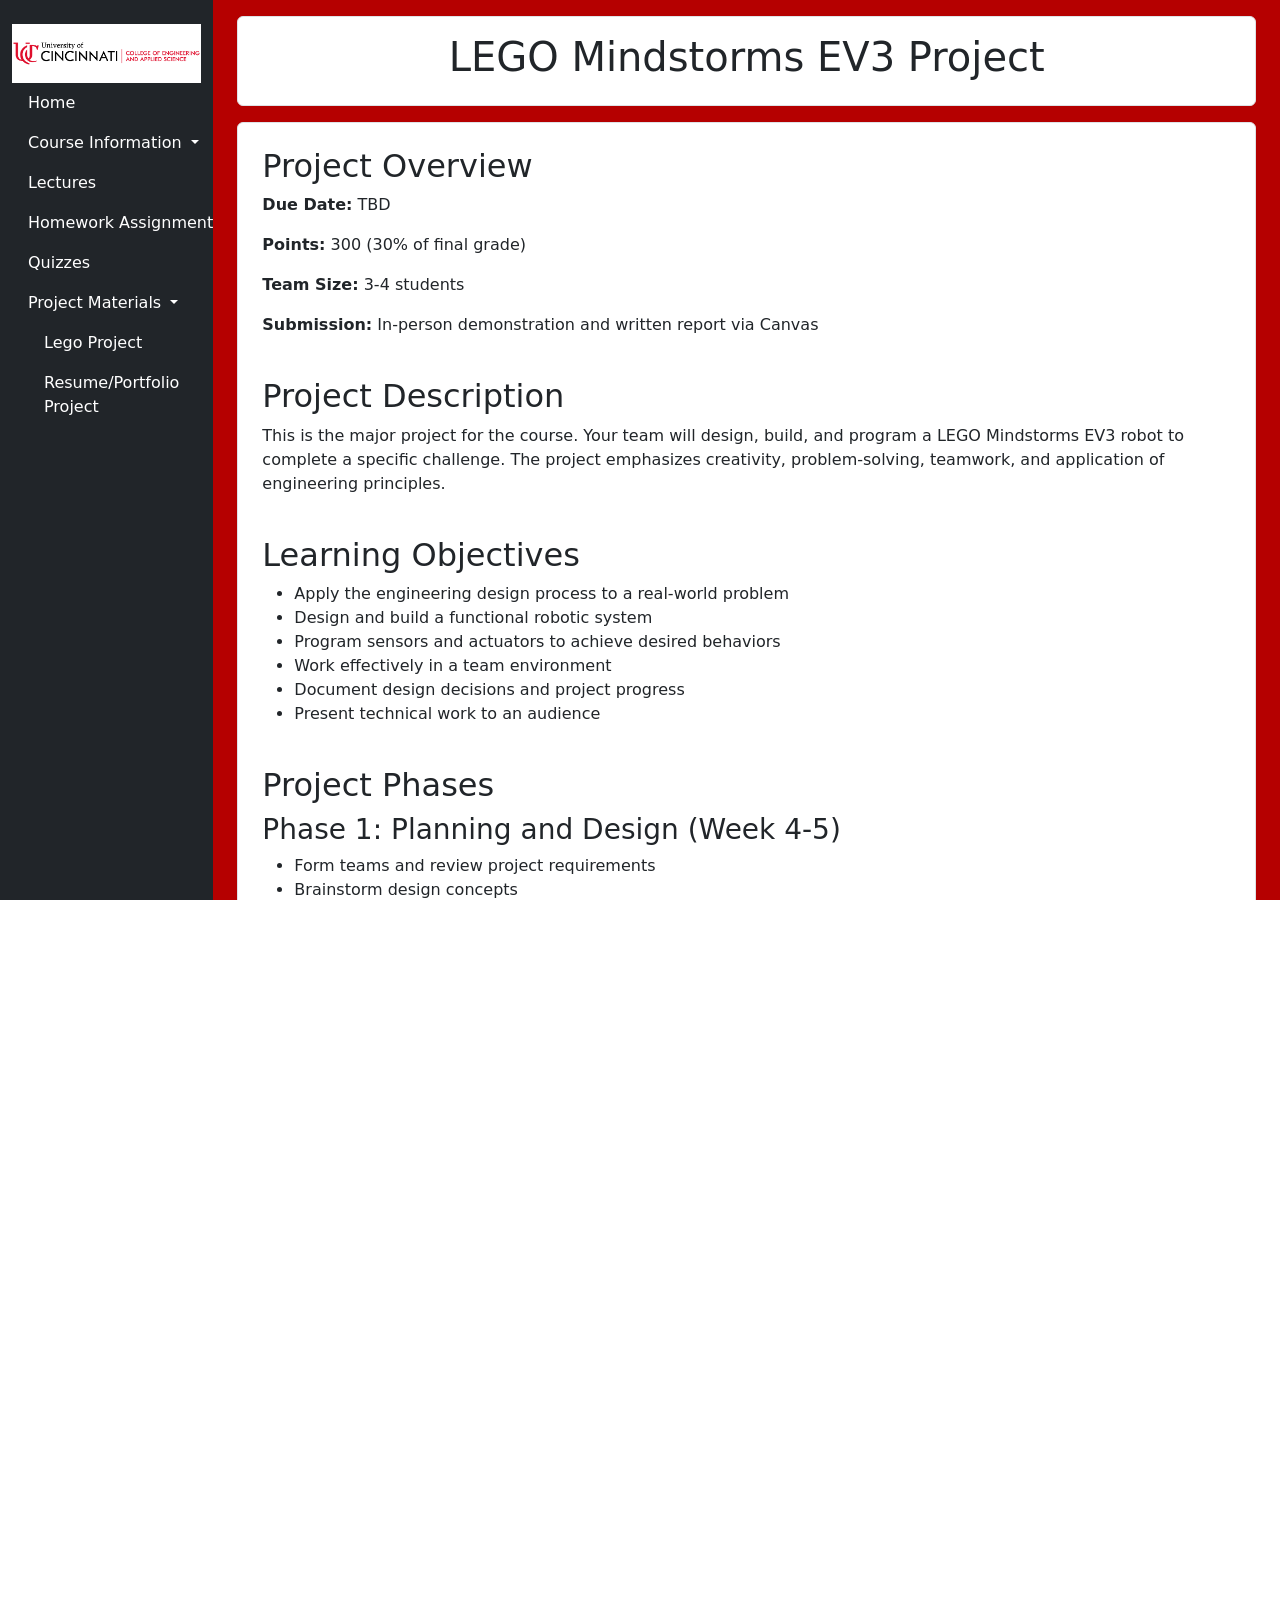
<file: lego-proj.html>
<!doctype html>
<html lang="en">
    <head>
        <meta charset="utf-8">
        <meta name="viewport" content="width=device-width, initial-scale=1">
        <meta name="description" content="LEGO Project for ENED1100: Engineering Design Thinking I at UC Blue Ash.">
        <meta name="author" content="Andrew T. Pipo">
        <title>LEGO Project - UCBA ENED1100 Spring 2025</title>
        <link href="index.css" rel="stylesheet">
        <link href="https://cdn.jsdelivr.net/npm/bootstrap@5.3.3/dist/css/bootstrap.min.css" rel="stylesheet" integrity="sha384-QWTKZyjpPEjISv5WaRU9OFeRpok6YctnYmDr5pNlyT2bRjXh0JMhjY6hW+ALEwIH" crossorigin="anonymous">
    </head>
    <body>
        <div class="container-fluid">
            <div class="row">
                <nav class="col-md-3 col-lg-2 d-md-block bg-dark sidebar" aria-label="Main navigation">
                    <div class="position-sticky">
                        <br>
                        <img src="UC_CEAS.png" alt="University of Cincinnati College of Engineering and Applied Sciences Logo" style="max-width: 100%; background-color: white;">
                        <ul class="nav flex-column">
                            <li class="nav-item">
                                <a class="nav-link" href="index.html">Home</a>
                            </li>
                            <li class="nav-item">
                                <a class="nav-link dropdown-toggle" data-bs-toggle="collapse" href="#CourseInfo" role="button" aria-expanded="false" aria-controls="CourseInfo">
                                    Course Information
                                </a>
                                <div class="collapse" id="CourseInfo">
                                    <ul class="nav flex-column ms-3">
                                        <li class="nav-item">
                                            <a class="nav-link" href="teaching-team.html">Teaching Team</a>
                                        </li>
                                        <li class="nav-item">
                                            <a class="nav-link" href="office-hours.html">Office Hours</a>
                                        </li>
                                        <li class="nav-item">
                                            <a class="nav-link" href="materials.html">Required Materials/Software</a>
                                        </li>
                                        <li class="nav-item">
                                            <a class="nav-link" href="grading.html">Course Grading Policies</a>
                                        </li>
                                        <li class="nav-item">
                                            <a class="nav-link" href="uc-policy.html">University Policies</a>
                                        </li>
                                    </ul>
                                </div>
                            </li>
                            <li class="nav-item">
                                <a class="nav-link" href="lectures.html">Lectures</a>
                            </li>
                            <li class="nav-item">
                                <a class="nav-link dropdown-toggle" data-bs-toggle="collapse" href="#Homework" role="button" aria-expanded="false" aria-controls="Homework">
                                    Homework Assignments
                                </a>
                                <div class="collapse" id="Homework">
                                    <ul class="nav flex-column ms-3">
                                        <li class="nav-item">
                                            <a class="nav-link" href="homework1.html">Homework 1</a>
                                        </li>
                                        <li class="nav-item">
                                            <a class="nav-link" href="homework2.html">Homework 2</a>
                                        </li>
                                        <li class="nav-item">
                                            <a class="nav-link" href="homework3.html">Homework 3</a>
                                        </li>
                                        <li class="nav-item">
                                            <a class="nav-link" href="homework4.html">Homework 4</a>
                                        </li>
                                        <li class="nav-item">
                                            <a class="nav-link" href="homework5.html">Homework 5</a>
                                        </li>
                                    </ul>
                                </div>
                            </li>
                            <li class="nav-item">
                                <a class="nav-link" href="quizzes.html">Quizzes</a>
                            </li>
                            <li class="nav-item">
                                <a class="nav-link dropdown-toggle" data-bs-toggle="collapse" href="#ProjectMaterials" role="button" aria-expanded="true" aria-controls="ProjectMaterials">
                                    Project Materials
                                </a>
                                <div class="collapse show" id="ProjectMaterials">
                                    <ul class="nav flex-column ms-3">
                                        <li class="nav-item">
                                            <a class="nav-link" href="lego-proj.html">Lego Project</a>
                                        </li>
                                        <li class="nav-item">
                                            <a class="nav-link" href="resume-proj.html">Resume/Portfolio Project</a>
                                        </li>
                                    </ul>
                                </div>
                            </li>
                        </ul>
                    </div>
                </nav>
                <main class="col-md-9 ms-sm-auto col-lg-10 px-md-4" role="main">
                    <header class="header text-center rounded border p-3 my-3">
                        <h1>LEGO Mindstorms EV3 Project</h1>
                    </header>
                    <div class="main-content rounded border p-4 my-3">
                        <section>
                            <h2>Project Overview</h2>
                            <p><strong>Due Date:</strong> TBD</p>
                            <p><strong>Points:</strong> 300 (30% of final grade)</p>
                            <p><strong>Team Size:</strong> 3-4 students</p>
                            <p><strong>Submission:</strong> In-person demonstration and written report via Canvas</p>
                        </section>
                        <br>
                        <section>
                            <h2>Project Description</h2>
                            <p>This is the major project for the course. Your team will design, build, and program a LEGO Mindstorms EV3 robot to complete a specific challenge. The project emphasizes creativity, problem-solving, teamwork, and application of engineering principles.</p>
                        </section>
                        <br>
                        <section>
                            <h2>Learning Objectives</h2>
                            <ul>
                                <li>Apply the engineering design process to a real-world problem</li>
                                <li>Design and build a functional robotic system</li>
                                <li>Program sensors and actuators to achieve desired behaviors</li>
                                <li>Work effectively in a team environment</li>
                                <li>Document design decisions and project progress</li>
                                <li>Present technical work to an audience</li>
                            </ul>
                        </section>
                        <br>
                        <section>
                            <h2>Project Phases</h2>
                            <h3>Phase 1: Planning and Design (Week 4-5)</h3>
                            <ul>
                                <li>Form teams and review project requirements</li>
                                <li>Brainstorm design concepts</li>
                                <li>Create preliminary sketches and CAD models</li>
                                <li>Develop project timeline and task assignments</li>
                                <li><strong>Deliverable:</strong> Design proposal document</li>
                            </ul>
                            <br>
                            <h3>Phase 2: Construction and Programming (Week 6-7)</h3>
                            <ul>
                                <li>Build robot prototype using LEGO components</li>
                                <li>Develop and test initial program code</li>
                                <li>Integrate sensors and motors</li>
                                <li>Conduct preliminary testing and debugging</li>
                                <li><strong>Deliverable:</strong> Progress report and in-class demonstration</li>
                            </ul>
                            <br>
                            <h3>Phase 3: Testing and Refinement (Week 8)</h3>
                            <ul>
                                <li>Conduct thorough testing of robot performance</li>
                                <li>Refine design and programming based on test results</li>
                                <li>Optimize for speed, accuracy, and reliability</li>
                                <li>Practice presentation and demonstration</li>
                                <li><strong>Deliverable:</strong> Final testing report</li>
                            </ul>
                            <br>
                            <h3>Phase 4: Final Presentation (Week 9)</h3>
                            <ul>
                                <li>Demonstrate completed robot in class</li>
                                <li>Present design process and results</li>
                                <li>Submit final project report and code</li>
                                <li><strong>Deliverable:</strong> Final presentation, demonstration, and comprehensive report</li>
                            </ul>
                        </section>
                        <br>
                        <section>
                            <h2>Project Challenge</h2>
                            <p>The specific challenge for this semester will be announced in class. Previous challenges have included:</p>
                            <ul>
                                <li>Line-following robot race</li>
                                <li>Obstacle avoidance navigation</li>
                                <li>Object sorting and manipulation</li>
                                <li>Maze solving</li>
                                <li>Collaborative multi-robot tasks</li>
                            </ul>
                        </section>
                        <br>
                        <section>
                            <h2>Grading Rubric</h2>
                            <table class="table table-striped">
                                <thead>
                                    <tr>
                                        <th>Component</th>
                                        <th>Points</th>
                                        <th>Description</th>
                                    </tr>
                                </thead>
                                <tbody>
                                    <tr>
                                        <td>Design Proposal</td>
                                        <td>40</td>
                                        <td>Completeness and quality of initial design</td>
                                    </tr>
                                    <tr>
                                        <td>Progress Report</td>
                                        <td>30</td>
                                        <td>Documentation of development process</td>
                                    </tr>
                                    <tr>
                                        <td>Robot Performance</td>
                                        <td>80</td>
                                        <td>Functionality and completion of challenge</td>
                                    </tr>
                                    <tr>
                                        <td>Code Quality</td>
                                        <td>40</td>
                                        <td>Programming structure and documentation</td>
                                    </tr>
                                    <tr>
                                        <td>Final Report</td>
                                        <td>60</td>
                                        <td>Comprehensive project documentation</td>
                                    </tr>
                                    <tr>
                                        <td>Presentation</td>
                                        <td>30</td>
                                        <td>Quality of final presentation</td>
                                    </tr>
                                    <tr>
                                        <td>Teamwork</td>
                                        <td>20</td>
                                        <td>Peer evaluations and collaboration</td>
                                    </tr>
                                </tbody>
                            </table>
                        </section>
                        <br>
                        <section>
                            <h2>Resources</h2>
                            <ul>
                                <li><a href="https://education.lego.com/en-us/downloads/mindstorms-ev3" target="_blank" rel="noopener noreferrer">LEGO Mindstorms EV3 Software Download</a></li>
                                <li>LEGO EV3 Programming Tutorials (available on Canvas)</li>
                                <li>Sample robot designs and programs (available on Canvas)</li>
                                <li>Office hours for project assistance</li>
                            </ul>
                        </section>
                    </div>
                </main>
            </div>
        </div>
        <script src="https://cdn.jsdelivr.net/npm/bootstrap@5.3.3/dist/js/bootstrap.bundle.min.js" integrity="sha384-YvpcrYf0tY3lHB60NNkmXc5s9fDVZLESaAA55NDzOxhy9GkcIdslK1eN7N6jIeHz" crossorigin="anonymous"></script>
    </body>
</html>
</file>
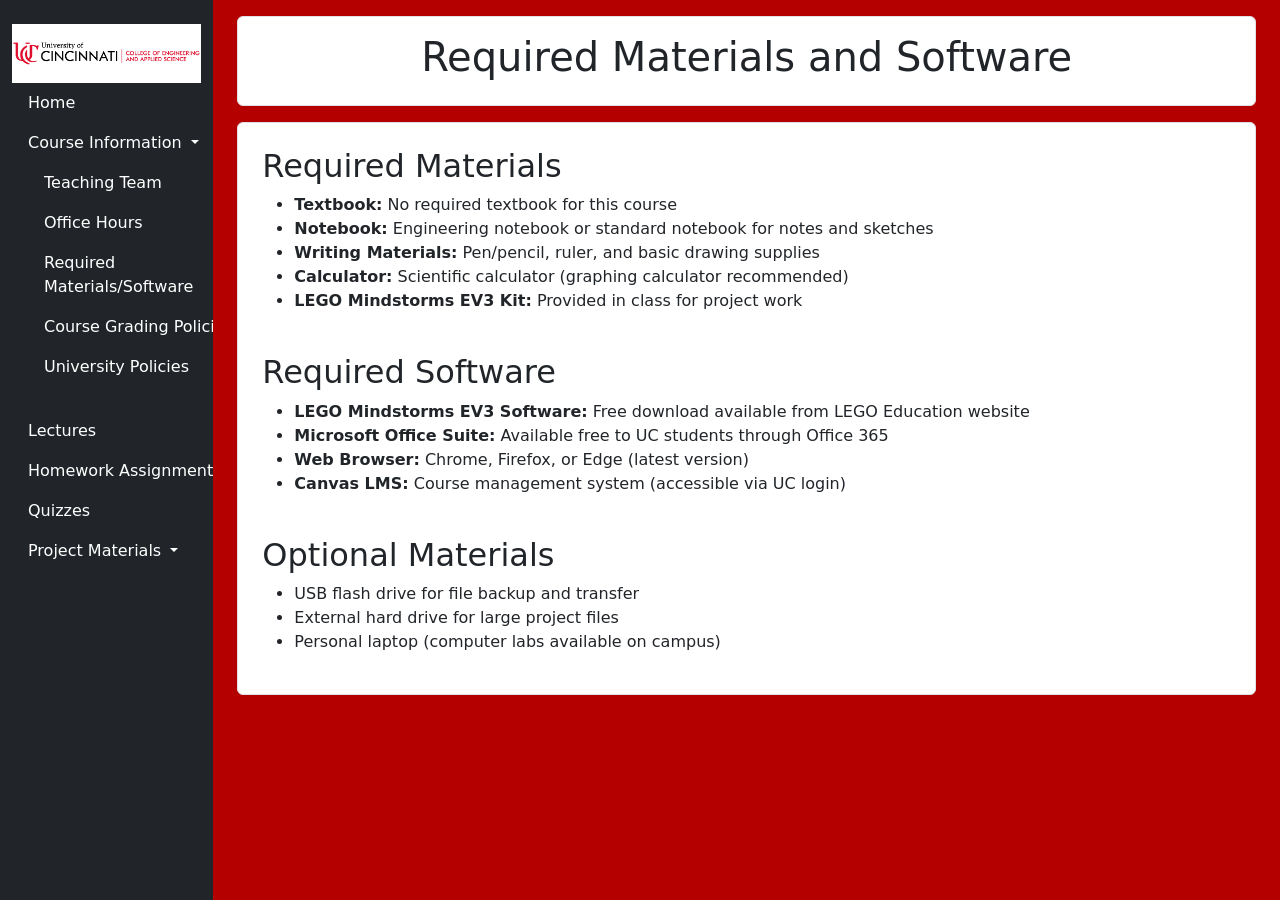
<file: materials.html>
<!doctype html>
<html lang="en">
    <head>
        <meta charset="utf-8">
        <meta name="viewport" content="width=device-width, initial-scale=1">
        <meta name="description" content="Required Materials and Software for ENED1100: Engineering Design Thinking I at UC Blue Ash.">
        <meta name="author" content="Andrew T. Pipo">
        <title>Required Materials/Software - UCBA ENED1100 Spring 2025</title>
        <link href="index.css" rel="stylesheet">
        <link href="https://cdn.jsdelivr.net/npm/bootstrap@5.3.3/dist/css/bootstrap.min.css" rel="stylesheet" integrity="sha384-QWTKZyjpPEjISv5WaRU9OFeRpok6YctnYmDr5pNlyT2bRjXh0JMhjY6hW+ALEwIH" crossorigin="anonymous">
    </head>
    <body>
        <div class="container-fluid">
            <div class="row">
                <nav class="col-md-3 col-lg-2 d-md-block bg-dark sidebar" aria-label="Main navigation">
                    <div class="position-sticky">
                        <br>
                        <img src="UC_CEAS.png" alt="University of Cincinnati College of Engineering and Applied Sciences Logo" style="max-width: 100%; background-color: white;">
                        <ul class="nav flex-column">
                            <li class="nav-item">
                                <a class="nav-link" href="index.html">Home</a>
                            </li>
                            <li class="nav-item">
                                <a class="nav-link dropdown-toggle" data-bs-toggle="collapse" href="#CourseInfo" role="button" aria-expanded="true" aria-controls="CourseInfo">
                                    Course Information
                                </a>
                                <div class="collapse show" id="CourseInfo">
                                    <ul class="nav flex-column ms-3">
                                        <li class="nav-item">
                                            <a class="nav-link" href="teaching-team.html">Teaching Team</a>
                                        </li>
                                        <li class="nav-item">
                                            <a class="nav-link" href="office-hours.html">Office Hours</a>
                                        </li>
                                        <li class="nav-item">
                                            <a class="nav-link" href="materials.html">Required Materials/Software</a>
                                        </li>
                                        <li class="nav-item">
                                            <a class="nav-link" href="grading.html">Course Grading Policies</a>
                                        </li>
                                        <li class="nav-item">
                                            <a class="nav-link" href="uc-policy.html">University Policies</a>
                                        </li>
                                    </ul>
                                </div>
                            </li>
                            <li class="nav-item">
                                <a class="nav-link" href="lectures.html">Lectures</a>
                            </li>
                            <li class="nav-item">
                                <a class="nav-link dropdown-toggle" data-bs-toggle="collapse" href="#Homework" role="button" aria-expanded="false" aria-controls="Homework">
                                    Homework Assignments
                                </a>
                                <div class="collapse" id="Homework">
                                    <ul class="nav flex-column ms-3">
                                        <li class="nav-item">
                                            <a class="nav-link" href="homework1.html">Homework 1</a>
                                        </li>
                                        <li class="nav-item">
                                            <a class="nav-link" href="homework2.html">Homework 2</a>
                                        </li>
                                        <li class="nav-item">
                                            <a class="nav-link" href="homework3.html">Homework 3</a>
                                        </li>
                                        <li class="nav-item">
                                            <a class="nav-link" href="homework4.html">Homework 4</a>
                                        </li>
                                        <li class="nav-item">
                                            <a class="nav-link" href="homework5.html">Homework 5</a>
                                        </li>
                                    </ul>
                                </div>
                            </li>
                            <li class="nav-item">
                                <a class="nav-link" href="quizzes.html">Quizzes</a>
                            </li>
                            <li class="nav-item">
                                <a class="nav-link dropdown-toggle" data-bs-toggle="collapse" href="#ProjectMaterials" role="button" aria-expanded="false" aria-controls="ProjectMaterials">
                                    Project Materials
                                </a>
                                <div class="collapse" id="ProjectMaterials">
                                    <ul class="nav flex-column ms-3">
                                        <li class="nav-item">
                                            <a class="nav-link" href="lego-proj.html">Lego Project</a>
                                        </li>
                                        <li class="nav-item">
                                            <a class="nav-link" href="resume-proj.html">Resume/Portfolio Project</a>
                                        </li>
                                    </ul>
                                </div>
                            </li>
                        </ul>
                    </div>
                </nav>
                <main class="col-md-9 ms-sm-auto col-lg-10 px-md-4" role="main">
                    <header class="header text-center rounded border p-3 my-3">
                        <h1>Required Materials and Software</h1>
                    </header>
                    <div class="main-content rounded border p-4 my-3">
                        <section>
                            <h2>Required Materials</h2>
                            <ul>
                                <li><strong>Textbook:</strong> No required textbook for this course</li>
                                <li><strong>Notebook:</strong> Engineering notebook or standard notebook for notes and sketches</li>
                                <li><strong>Writing Materials:</strong> Pen/pencil, ruler, and basic drawing supplies</li>
                                <li><strong>Calculator:</strong> Scientific calculator (graphing calculator recommended)</li>
                                <li><strong>LEGO Mindstorms EV3 Kit:</strong> Provided in class for project work</li>
                            </ul>
                        </section>
                        <br>
                        <section>
                            <h2>Required Software</h2>
                            <ul>
                                <li><strong>LEGO Mindstorms EV3 Software:</strong> Free download available from LEGO Education website</li>
                                <li><strong>Microsoft Office Suite:</strong> Available free to UC students through Office 365</li>
                                <li><strong>Web Browser:</strong> Chrome, Firefox, or Edge (latest version)</li>
                                <li><strong>Canvas LMS:</strong> Course management system (accessible via UC login)</li>
                            </ul>
                        </section>
                        <br>
                        <section>
                            <h2>Optional Materials</h2>
                            <ul>
                                <li>USB flash drive for file backup and transfer</li>
                                <li>External hard drive for large project files</li>
                                <li>Personal laptop (computer labs available on campus)</li>
                            </ul>
                        </section>
                    </div>
                </main>
            </div>
        </div>
        <script src="https://cdn.jsdelivr.net/npm/bootstrap@5.3.3/dist/js/bootstrap.bundle.min.js" integrity="sha384-YvpcrYf0tY3lHB60NNkmXc5s9fDVZLESaAA55NDzOxhy9GkcIdslK1eN7N6jIeHz" crossorigin="anonymous"></script>
    </body>
</html>
</file>
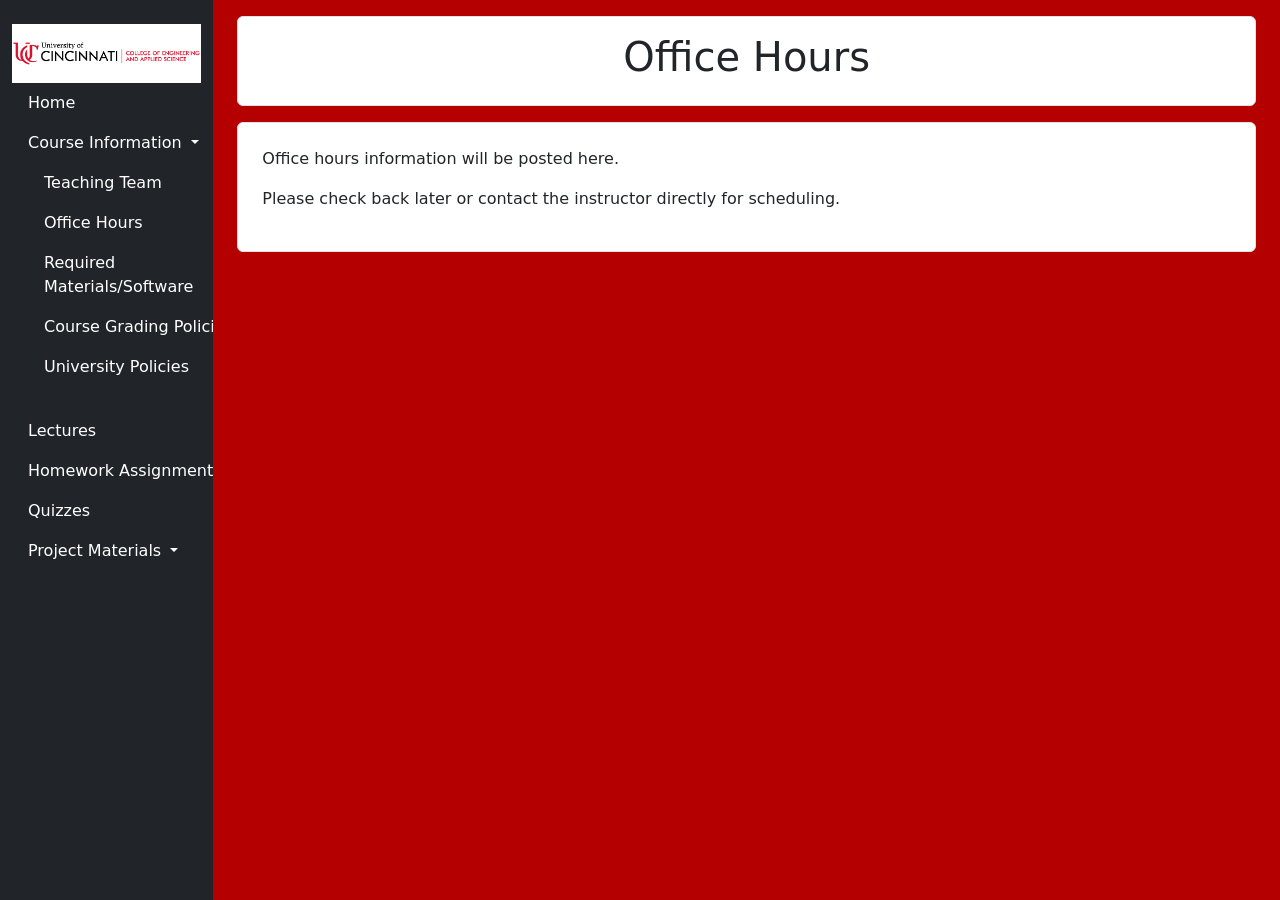
<file: office-hours.html>
<!doctype html>
<html lang="en">
    <head>
        <meta charset="utf-8">
        <meta name="viewport" content="width=device-width, initial-scale=1">
        <meta name="description" content="Office Hours for ENED1100: Engineering Design Thinking I at UC Blue Ash.">
        <meta name="author" content="Andrew T. Pipo">
        <title>Office Hours - UCBA ENED1100 Spring 2025</title>
        <link href="index.css" rel="stylesheet">
        <link href="https://cdn.jsdelivr.net/npm/bootstrap@5.3.3/dist/css/bootstrap.min.css" rel="stylesheet" integrity="sha384-QWTKZyjpPEjISv5WaRU9OFeRpok6YctnYmDr5pNlyT2bRjXh0JMhjY6hW+ALEwIH" crossorigin="anonymous">
    </head>
    <body>
        <div class="container-fluid">
            <div class="row">
                <nav class="col-md-3 col-lg-2 d-md-block bg-dark sidebar" aria-label="Main navigation">
                    <div class="position-sticky">
                        <br>
                        <img src="UC_CEAS.png" alt="University of Cincinnati College of Engineering and Applied Sciences Logo" style="max-width: 100%; background-color: white;">
                        <ul class="nav flex-column">
                            <li class="nav-item">
                                <a class="nav-link" href="index.html">Home</a>
                            </li>
                            <li class="nav-item">
                                <a class="nav-link dropdown-toggle" data-bs-toggle="collapse" href="#CourseInfo" role="button" aria-expanded="true" aria-controls="CourseInfo">
                                    Course Information
                                </a>
                                <div class="collapse show" id="CourseInfo">
                                    <ul class="nav flex-column ms-3">
                                        <li class="nav-item">
                                            <a class="nav-link" href="teaching-team.html">Teaching Team</a>
                                        </li>
                                        <li class="nav-item">
                                            <a class="nav-link" href="office-hours.html">Office Hours</a>
                                        </li>
                                        <li class="nav-item">
                                            <a class="nav-link" href="materials.html">Required Materials/Software</a>
                                        </li>
                                        <li class="nav-item">
                                            <a class="nav-link" href="grading.html">Course Grading Policies</a>
                                        </li>
                                        <li class="nav-item">
                                            <a class="nav-link" href="uc-policy.html">University Policies</a>
                                        </li>
                                    </ul>
                                </div>
                            </li>
                            <li class="nav-item">
                                <a class="nav-link" href="lectures.html">Lectures</a>
                            </li>
                            <li class="nav-item">
                                <a class="nav-link dropdown-toggle" data-bs-toggle="collapse" href="#Homework" role="button" aria-expanded="false" aria-controls="Homework">
                                    Homework Assignments
                                </a>
                                <div class="collapse" id="Homework">
                                    <ul class="nav flex-column ms-3">
                                        <li class="nav-item">
                                            <a class="nav-link" href="homework1.html">Homework 1</a>
                                        </li>
                                        <li class="nav-item">
                                            <a class="nav-link" href="homework2.html">Homework 2</a>
                                        </li>
                                        <li class="nav-item">
                                            <a class="nav-link" href="homework3.html">Homework 3</a>
                                        </li>
                                        <li class="nav-item">
                                            <a class="nav-link" href="homework4.html">Homework 4</a>
                                        </li>
                                        <li class="nav-item">
                                            <a class="nav-link" href="homework5.html">Homework 5</a>
                                        </li>
                                    </ul>
                                </div>
                            </li>
                            <li class="nav-item">
                                <a class="nav-link" href="quizzes.html">Quizzes</a>
                            </li>
                            <li class="nav-item">
                                <a class="nav-link dropdown-toggle" data-bs-toggle="collapse" href="#ProjectMaterials" role="button" aria-expanded="false" aria-controls="ProjectMaterials">
                                    Project Materials
                                </a>
                                <div class="collapse" id="ProjectMaterials">
                                    <ul class="nav flex-column ms-3">
                                        <li class="nav-item">
                                            <a class="nav-link" href="lego-proj.html">Lego Project</a>
                                        </li>
                                        <li class="nav-item">
                                            <a class="nav-link" href="resume-proj.html">Resume/Portfolio Project</a>
                                        </li>
                                    </ul>
                                </div>
                            </li>
                        </ul>
                    </div>
                </nav>
                <main class="col-md-9 ms-sm-auto col-lg-10 px-md-4" role="main">
                    <header class="header text-center rounded border p-3 my-3">
                        <h1>Office Hours</h1>
                    </header>
                    <div class="main-content rounded border p-4 my-3">
                        <p>Office hours information will be posted here.</p>
                        <p>Please check back later or contact the instructor directly for scheduling.</p>
                    </div>
                </main>
            </div>
        </div>
        <script src="https://cdn.jsdelivr.net/npm/bootstrap@5.3.3/dist/js/bootstrap.bundle.min.js" integrity="sha384-YvpcrYf0tY3lHB60NNkmXc5s9fDVZLESaAA55NDzOxhy9GkcIdslK1eN7N6jIeHz" crossorigin="anonymous"></script>
    </body>
</html>
</file>
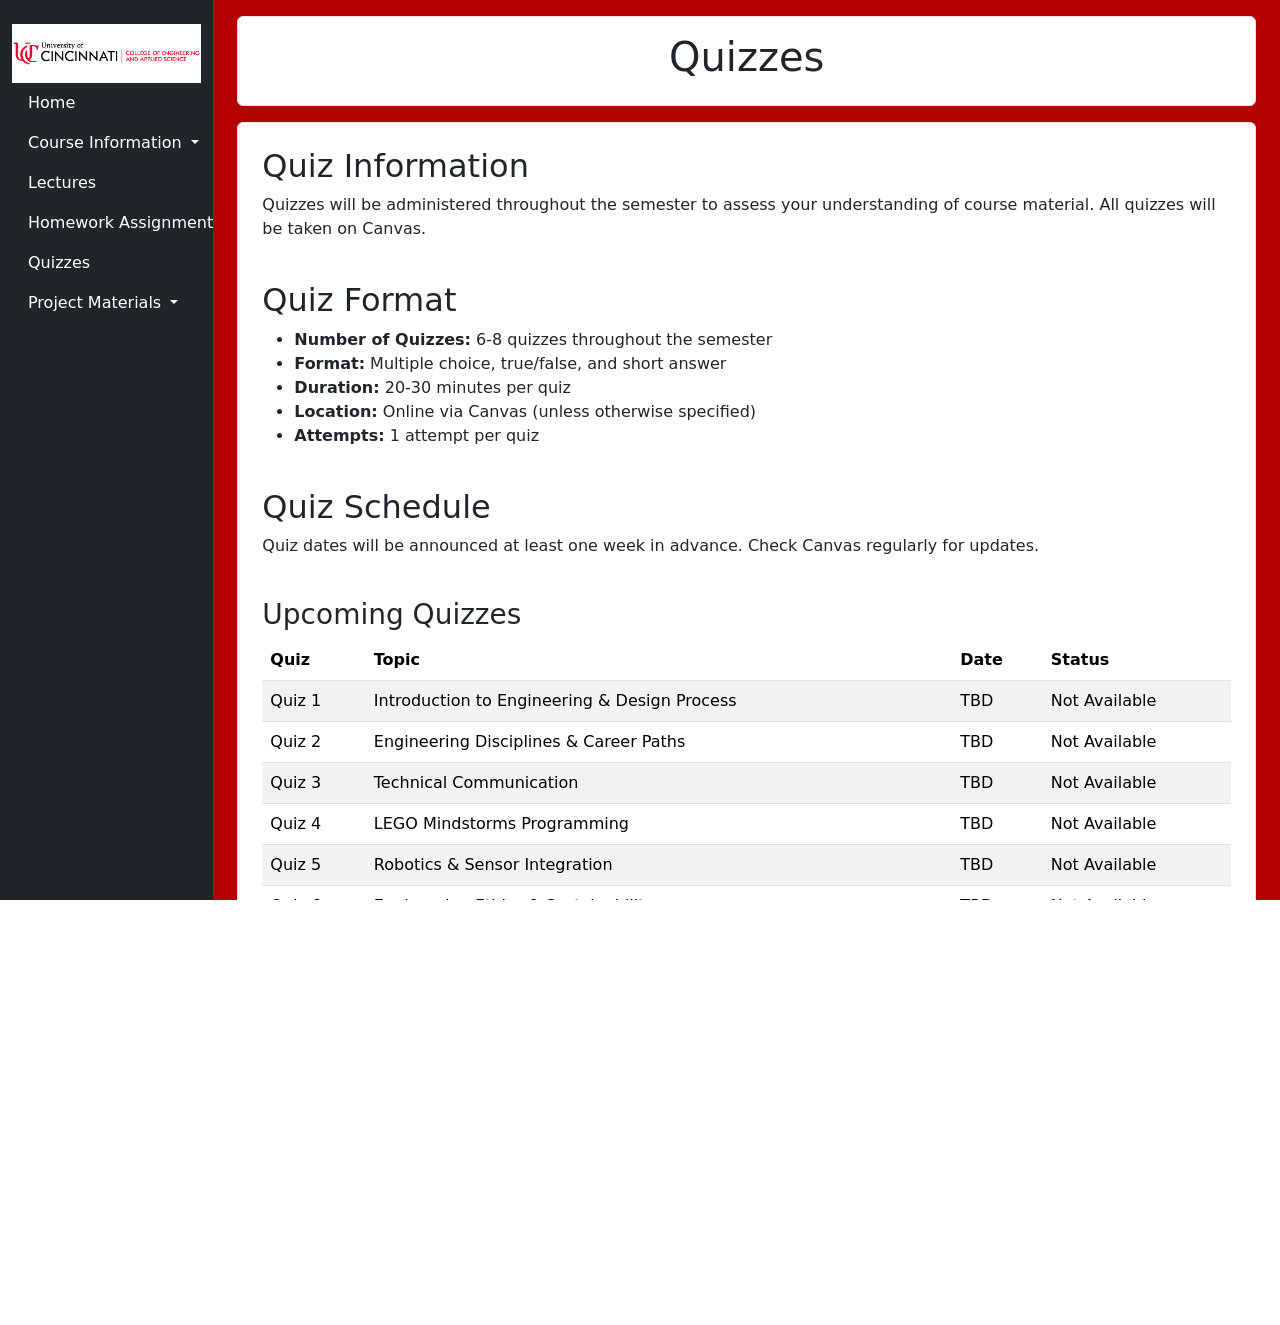
<file: quizzes.html>
<!doctype html>
<html lang="en">
    <head>
        <meta charset="utf-8">
        <meta name="viewport" content="width=device-width, initial-scale=1">
        <meta name="description" content="Quizzes for ENED1100: Engineering Design Thinking I at UC Blue Ash.">
        <meta name="author" content="Andrew T. Pipo">
        <title>Quizzes - UCBA ENED1100 Spring 2025</title>
        <link href="index.css" rel="stylesheet">
        <link href="https://cdn.jsdelivr.net/npm/bootstrap@5.3.3/dist/css/bootstrap.min.css" rel="stylesheet" integrity="sha384-QWTKZyjpPEjISv5WaRU9OFeRpok6YctnYmDr5pNlyT2bRjXh0JMhjY6hW+ALEwIH" crossorigin="anonymous">
    </head>
    <body>
        <div class="container-fluid">
            <div class="row">
                <nav class="col-md-3 col-lg-2 d-md-block bg-dark sidebar" aria-label="Main navigation">
                    <div class="position-sticky">
                        <br>
                        <img src="UC_CEAS.png" alt="University of Cincinnati College of Engineering and Applied Sciences Logo" style="max-width: 100%; background-color: white;">
                        <ul class="nav flex-column">
                            <li class="nav-item">
                                <a class="nav-link" href="index.html">Home</a>
                            </li>
                            <li class="nav-item">
                                <a class="nav-link dropdown-toggle" data-bs-toggle="collapse" href="#CourseInfo" role="button" aria-expanded="false" aria-controls="CourseInfo">
                                    Course Information
                                </a>
                                <div class="collapse" id="CourseInfo">
                                    <ul class="nav flex-column ms-3">
                                        <li class="nav-item">
                                            <a class="nav-link" href="teaching-team.html">Teaching Team</a>
                                        </li>
                                        <li class="nav-item">
                                            <a class="nav-link" href="office-hours.html">Office Hours</a>
                                        </li>
                                        <li class="nav-item">
                                            <a class="nav-link" href="materials.html">Required Materials/Software</a>
                                        </li>
                                        <li class="nav-item">
                                            <a class="nav-link" href="grading.html">Course Grading Policies</a>
                                        </li>
                                        <li class="nav-item">
                                            <a class="nav-link" href="uc-policy.html">University Policies</a>
                                        </li>
                                    </ul>
                                </div>
                            </li>
                            <li class="nav-item">
                                <a class="nav-link" href="lectures.html">Lectures</a>
                            </li>
                            <li class="nav-item">
                                <a class="nav-link dropdown-toggle" data-bs-toggle="collapse" href="#Homework" role="button" aria-expanded="false" aria-controls="Homework">
                                    Homework Assignments
                                </a>
                                <div class="collapse" id="Homework">
                                    <ul class="nav flex-column ms-3">
                                        <li class="nav-item">
                                            <a class="nav-link" href="homework1.html">Homework 1</a>
                                        </li>
                                        <li class="nav-item">
                                            <a class="nav-link" href="homework2.html">Homework 2</a>
                                        </li>
                                        <li class="nav-item">
                                            <a class="nav-link" href="homework3.html">Homework 3</a>
                                        </li>
                                        <li class="nav-item">
                                            <a class="nav-link" href="homework4.html">Homework 4</a>
                                        </li>
                                        <li class="nav-item">
                                            <a class="nav-link" href="homework5.html">Homework 5</a>
                                        </li>
                                    </ul>
                                </div>
                            </li>
                            <li class="nav-item">
                                <a class="nav-link" href="quizzes.html">Quizzes</a>
                            </li>
                            <li class="nav-item">
                                <a class="nav-link dropdown-toggle" data-bs-toggle="collapse" href="#ProjectMaterials" role="button" aria-expanded="false" aria-controls="ProjectMaterials">
                                    Project Materials
                                </a>
                                <div class="collapse" id="ProjectMaterials">
                                    <ul class="nav flex-column ms-3">
                                        <li class="nav-item">
                                            <a class="nav-link" href="lego-proj.html">Lego Project</a>
                                        </li>
                                        <li class="nav-item">
                                            <a class="nav-link" href="resume-proj.html">Resume/Portfolio Project</a>
                                        </li>
                                    </ul>
                                </div>
                            </li>
                        </ul>
                    </div>
                </nav>
                <main class="col-md-9 ms-sm-auto col-lg-10 px-md-4" role="main">
                    <header class="header text-center rounded border p-3 my-3">
                        <h1>Quizzes</h1>
                    </header>
                    <div class="main-content rounded border p-4 my-3">
                        <section>
                            <h2>Quiz Information</h2>
                            <p>Quizzes will be administered throughout the semester to assess your understanding of course material. All quizzes will be taken on Canvas.</p>
                        </section>
                        <br>
                        <section>
                            <h2>Quiz Format</h2>
                            <ul>
                                <li><strong>Number of Quizzes:</strong> 6-8 quizzes throughout the semester</li>
                                <li><strong>Format:</strong> Multiple choice, true/false, and short answer</li>
                                <li><strong>Duration:</strong> 20-30 minutes per quiz</li>
                                <li><strong>Location:</strong> Online via Canvas (unless otherwise specified)</li>
                                <li><strong>Attempts:</strong> 1 attempt per quiz</li>
                            </ul>
                        </section>
                        <br>
                        <section>
                            <h2>Quiz Schedule</h2>
                            <p>Quiz dates will be announced at least one week in advance. Check Canvas regularly for updates.</p>
                            <br>
                            <h3>Upcoming Quizzes</h3>
                            <table class="table table-striped">
                                <thead>
                                    <tr>
                                        <th>Quiz</th>
                                        <th>Topic</th>
                                        <th>Date</th>
                                        <th>Status</th>
                                    </tr>
                                </thead>
                                <tbody>
                                    <tr>
                                        <td>Quiz 1</td>
                                        <td>Introduction to Engineering & Design Process</td>
                                        <td>TBD</td>
                                        <td>Not Available</td>
                                    </tr>
                                    <tr>
                                        <td>Quiz 2</td>
                                        <td>Engineering Disciplines & Career Paths</td>
                                        <td>TBD</td>
                                        <td>Not Available</td>
                                    </tr>
                                    <tr>
                                        <td>Quiz 3</td>
                                        <td>Technical Communication</td>
                                        <td>TBD</td>
                                        <td>Not Available</td>
                                    </tr>
                                    <tr>
                                        <td>Quiz 4</td>
                                        <td>LEGO Mindstorms Programming</td>
                                        <td>TBD</td>
                                        <td>Not Available</td>
                                    </tr>
                                    <tr>
                                        <td>Quiz 5</td>
                                        <td>Robotics & Sensor Integration</td>
                                        <td>TBD</td>
                                        <td>Not Available</td>
                                    </tr>
                                    <tr>
                                        <td>Quiz 6</td>
                                        <td>Engineering Ethics & Sustainability</td>
                                        <td>TBD</td>
                                        <td>Not Available</td>
                                    </tr>
                                </tbody>
                            </table>
                        </section>
                        <br>
                        <section>
                            <h2>Study Tips</h2>
                            <ul>
                                <li>Review lecture notes and slides before each quiz</li>
                                <li>Complete all homework assignments on time</li>
                                <li>Participate actively in class discussions</li>
                                <li>Form study groups with classmates</li>
                                <li>Ask questions during office hours if you need clarification</li>
                            </ul>
                        </section>
                        <br>
                        <section>
                            <h2>Make-Up Quiz Policy</h2>
                            <p>Make-up quizzes will only be given for documented emergencies or university-approved absences. Contact the instructor as soon as possible if you need to request a make-up quiz.</p>
                        </section>
                    </div>
                </main>
            </div>
        </div>
        <script src="https://cdn.jsdelivr.net/npm/bootstrap@5.3.3/dist/js/bootstrap.bundle.min.js" integrity="sha384-YvpcrYf0tY3lHB60NNkmXc5s9fDVZLESaAA55NDzOxhy9GkcIdslK1eN7N6jIeHz" crossorigin="anonymous"></script>
    </body>
</html>
</file>
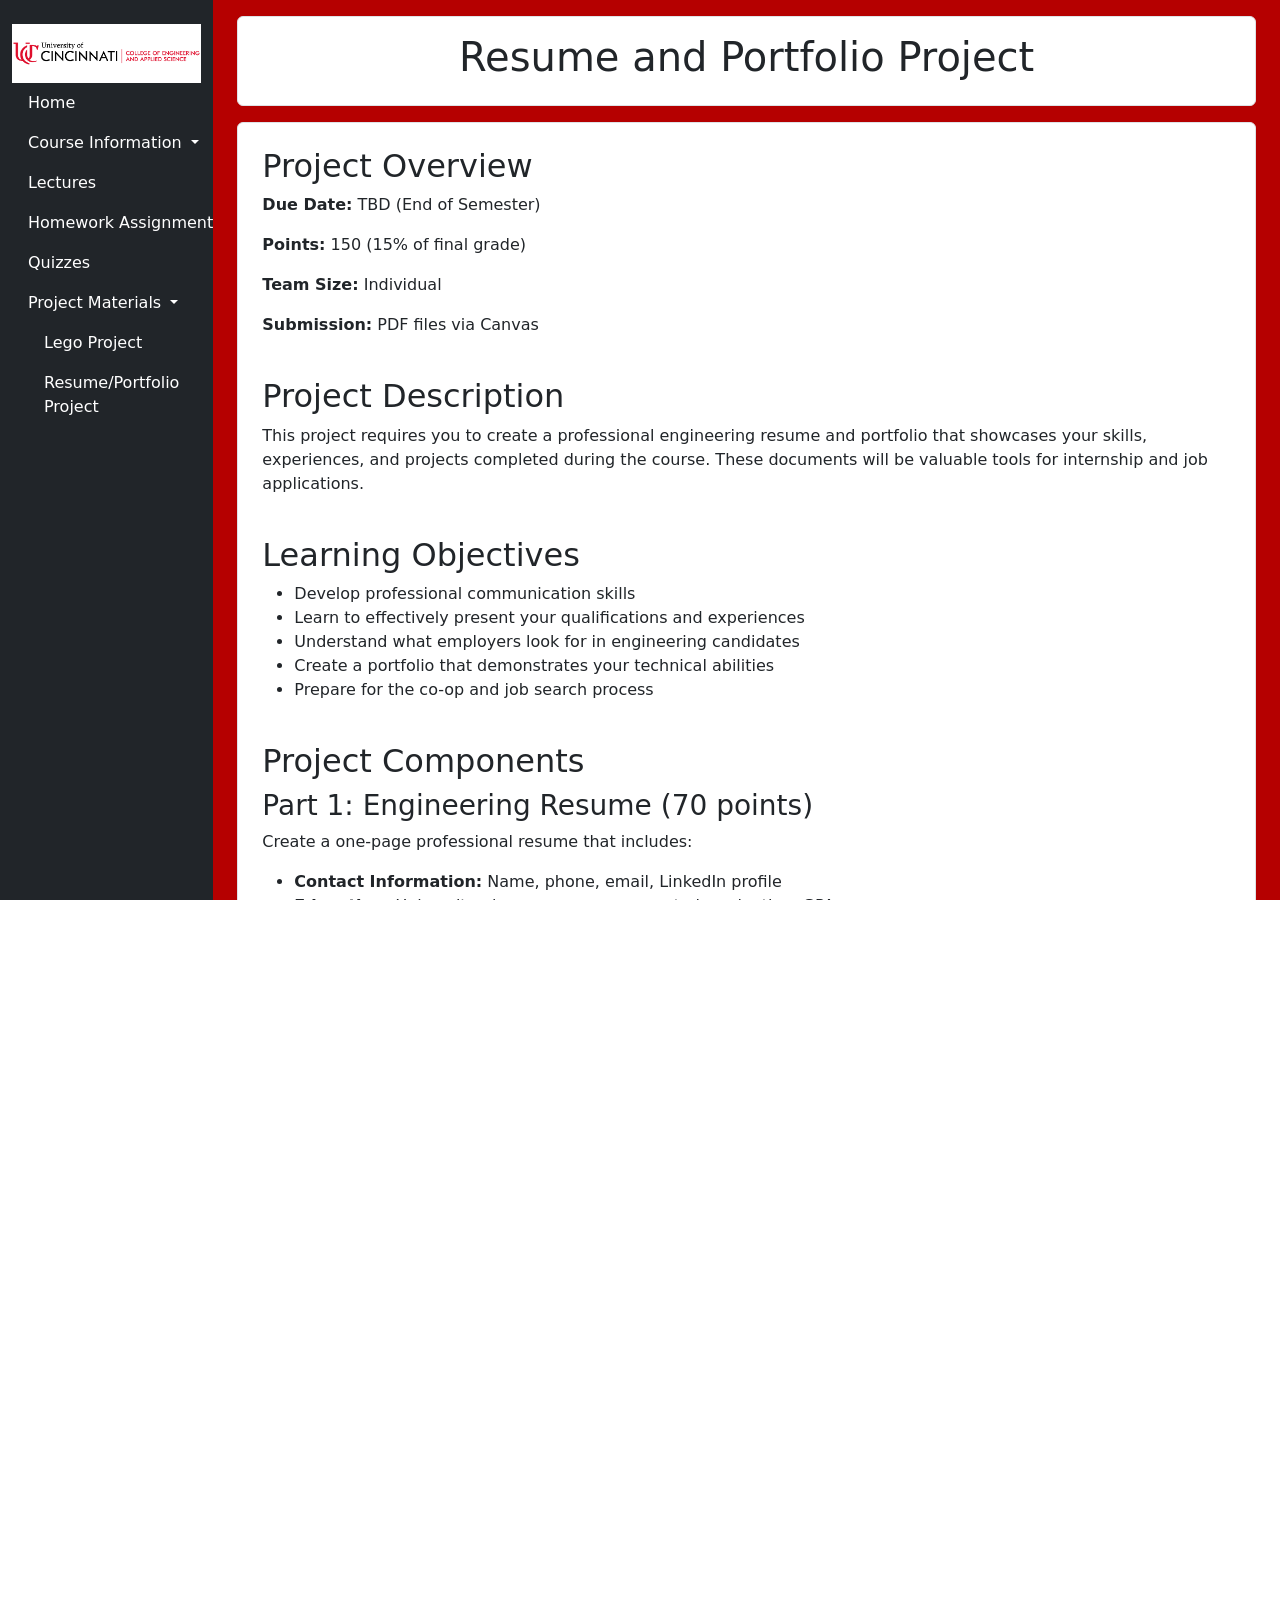
<file: resume-proj.html>
<!doctype html>
<html lang="en">
    <head>
        <meta charset="utf-8">
        <meta name="viewport" content="width=device-width, initial-scale=1">
        <meta name="description" content="Resume/Portfolio Project for ENED1100: Engineering Design Thinking I at UC Blue Ash.">
        <meta name="author" content="Andrew T. Pipo">
        <title>Resume/Portfolio Project - UCBA ENED1100 Spring 2025</title>
        <link href="index.css" rel="stylesheet">
        <link href="https://cdn.jsdelivr.net/npm/bootstrap@5.3.3/dist/css/bootstrap.min.css" rel="stylesheet" integrity="sha384-QWTKZyjpPEjISv5WaRU9OFeRpok6YctnYmDr5pNlyT2bRjXh0JMhjY6hW+ALEwIH" crossorigin="anonymous">
    </head>
    <body>
        <div class="container-fluid">
            <div class="row">
                <nav class="col-md-3 col-lg-2 d-md-block bg-dark sidebar" aria-label="Main navigation">
                    <div class="position-sticky">
                        <br>
                        <img src="UC_CEAS.png" alt="University of Cincinnati College of Engineering and Applied Sciences Logo" style="max-width: 100%; background-color: white;">
                        <ul class="nav flex-column">
                            <li class="nav-item">
                                <a class="nav-link" href="index.html">Home</a>
                            </li>
                            <li class="nav-item">
                                <a class="nav-link dropdown-toggle" data-bs-toggle="collapse" href="#CourseInfo" role="button" aria-expanded="false" aria-controls="CourseInfo">
                                    Course Information
                                </a>
                                <div class="collapse" id="CourseInfo">
                                    <ul class="nav flex-column ms-3">
                                        <li class="nav-item">
                                            <a class="nav-link" href="teaching-team.html">Teaching Team</a>
                                        </li>
                                        <li class="nav-item">
                                            <a class="nav-link" href="office-hours.html">Office Hours</a>
                                        </li>
                                        <li class="nav-item">
                                            <a class="nav-link" href="materials.html">Required Materials/Software</a>
                                        </li>
                                        <li class="nav-item">
                                            <a class="nav-link" href="grading.html">Course Grading Policies</a>
                                        </li>
                                        <li class="nav-item">
                                            <a class="nav-link" href="uc-policy.html">University Policies</a>
                                        </li>
                                    </ul>
                                </div>
                            </li>
                            <li class="nav-item">
                                <a class="nav-link" href="lectures.html">Lectures</a>
                            </li>
                            <li class="nav-item">
                                <a class="nav-link dropdown-toggle" data-bs-toggle="collapse" href="#Homework" role="button" aria-expanded="false" aria-controls="Homework">
                                    Homework Assignments
                                </a>
                                <div class="collapse" id="Homework">
                                    <ul class="nav flex-column ms-3">
                                        <li class="nav-item">
                                            <a class="nav-link" href="homework1.html">Homework 1</a>
                                        </li>
                                        <li class="nav-item">
                                            <a class="nav-link" href="homework2.html">Homework 2</a>
                                        </li>
                                        <li class="nav-item">
                                            <a class="nav-link" href="homework3.html">Homework 3</a>
                                        </li>
                                        <li class="nav-item">
                                            <a class="nav-link" href="homework4.html">Homework 4</a>
                                        </li>
                                        <li class="nav-item">
                                            <a class="nav-link" href="homework5.html">Homework 5</a>
                                        </li>
                                    </ul>
                                </div>
                            </li>
                            <li class="nav-item">
                                <a class="nav-link" href="quizzes.html">Quizzes</a>
                            </li>
                            <li class="nav-item">
                                <a class="nav-link dropdown-toggle" data-bs-toggle="collapse" href="#ProjectMaterials" role="button" aria-expanded="true" aria-controls="ProjectMaterials">
                                    Project Materials
                                </a>
                                <div class="collapse show" id="ProjectMaterials">
                                    <ul class="nav flex-column ms-3">
                                        <li class="nav-item">
                                            <a class="nav-link" href="lego-proj.html">Lego Project</a>
                                        </li>
                                        <li class="nav-item">
                                            <a class="nav-link" href="resume-proj.html">Resume/Portfolio Project</a>
                                        </li>
                                    </ul>
                                </div>
                            </li>
                        </ul>
                    </div>
                </nav>
                <main class="col-md-9 ms-sm-auto col-lg-10 px-md-4" role="main">
                    <header class="header text-center rounded border p-3 my-3">
                        <h1>Resume and Portfolio Project</h1>
                    </header>
                    <div class="main-content rounded border p-4 my-3">
                        <section>
                            <h2>Project Overview</h2>
                            <p><strong>Due Date:</strong> TBD (End of Semester)</p>
                            <p><strong>Points:</strong> 150 (15% of final grade)</p>
                            <p><strong>Team Size:</strong> Individual</p>
                            <p><strong>Submission:</strong> PDF files via Canvas</p>
                        </section>
                        <br>
                        <section>
                            <h2>Project Description</h2>
                            <p>This project requires you to create a professional engineering resume and portfolio that showcases your skills, experiences, and projects completed during the course. These documents will be valuable tools for internship and job applications.</p>
                        </section>
                        <br>
                        <section>
                            <h2>Learning Objectives</h2>
                            <ul>
                                <li>Develop professional communication skills</li>
                                <li>Learn to effectively present your qualifications and experiences</li>
                                <li>Understand what employers look for in engineering candidates</li>
                                <li>Create a portfolio that demonstrates your technical abilities</li>
                                <li>Prepare for the co-op and job search process</li>
                            </ul>
                        </section>
                        <br>
                        <section>
                            <h2>Project Components</h2>
                            <h3>Part 1: Engineering Resume (70 points)</h3>
                            <p>Create a one-page professional resume that includes:</p>
                            <ul>
                                <li><strong>Contact Information:</strong> Name, phone, email, LinkedIn profile</li>
                                <li><strong>Education:</strong> University, degree program, expected graduation, GPA</li>
                                <li><strong>Technical Skills:</strong> Software, programming languages, tools</li>
                                <li><strong>Projects:</strong> Course projects (including LEGO project), personal projects</li>
                                <li><strong>Experience:</strong> Work experience, internships, volunteer work</li>
                                <li><strong>Activities:</strong> Student organizations, leadership roles, honors</li>
                            </ul>
                            <br>
                            <h3>Part 2: Engineering Portfolio (80 points)</h3>
                            <p>Create a portfolio document (3-5 pages) that includes:</p>
                            <ul>
                                <li><strong>Cover Page:</strong> Professional title page with your name and contact information</li>
                                <li><strong>About Me:</strong> Brief professional biography and career objectives</li>
                                <li><strong>Project Showcase:</strong> Documentation of 2-3 significant projects including:
                                    <ul>
                                        <li>Project description and objectives</li>
                                        <li>Your role and responsibilities</li>
                                        <li>Technical approach and methodology</li>
                                        <li>Results and outcomes</li>
                                        <li>Photos, diagrams, or screenshots</li>
                                    </ul>
                                </li>
                                <li><strong>Skills and Competencies:</strong> Detailed list of technical and soft skills</li>
                            </ul>
                        </section>
                        <br>
                        <section>
                            <h2>Resume Guidelines</h2>
                            <ul>
                                <li>Use a clean, professional format with consistent formatting</li>
                                <li>Limit to one page (strictly enforced)</li>
                                <li>Use action verbs (designed, developed, analyzed, created, etc.)</li>
                                <li>Quantify achievements when possible</li>
                                <li>Proofread carefully for grammar and spelling errors</li>
                                <li>Use standard fonts (Times New Roman, Arial, Calibri) 10-12pt</li>
                                <li>Save as PDF for submission</li>
                            </ul>
                        </section>
                        <br>
                        <section>
                            <h2>Portfolio Guidelines</h2>
                            <ul>
                                <li>Professional appearance with consistent branding</li>
                                <li>High-quality images and graphics</li>
                                <li>Clear and concise technical writing</li>
                                <li>Demonstrate breadth and depth of skills</li>
                                <li>Include the LEGO Mindstorms project as one showcase</li>
                                <li>Save as PDF for submission</li>
                            </ul>
                        </section>
                        <br>
                        <section>
                            <h2>Project Timeline</h2>
                            <table class="table table-striped">
                                <thead>
                                    <tr>
                                        <th>Week</th>
                                        <th>Milestone</th>
                                    </tr>
                                </thead>
                                <tbody>
                                    <tr>
                                        <td>Week 11</td>
                                        <td>Resume workshop and draft submission</td>
                                    </tr>
                                    <tr>
                                        <td>Week 12</td>
                                        <td>Peer review of resumes</td>
                                    </tr>
                                    <tr>
                                        <td>Week 13</td>
                                        <td>Portfolio workshop and planning</td>
                                    </tr>
                                    <tr>
                                        <td>Week 14</td>
                                        <td>Portfolio draft and peer review</td>
                                    </tr>
                                    <tr>
                                        <td>Week 15</td>
                                        <td>Final submission of resume and portfolio</td>
                                    </tr>
                                </tbody>
                            </table>
                        </section>
                        <br>
                        <section>
                            <h2>Grading Rubric</h2>
                            <table class="table table-striped">
                                <thead>
                                    <tr>
                                        <th>Component</th>
                                        <th>Points</th>
                                        <th>Criteria</th>
                                    </tr>
                                </thead>
                                <tbody>
                                    <tr>
                                        <td>Resume Content</td>
                                        <td>40</td>
                                        <td>Completeness, relevance, and accuracy</td>
                                    </tr>
                                    <tr>
                                        <td>Resume Format</td>
                                        <td>20</td>
                                        <td>Professional appearance and organization</td>
                                    </tr>
                                    <tr>
                                        <td>Resume Writing</td>
                                        <td>10</td>
                                        <td>Grammar, spelling, and clarity</td>
                                    </tr>
                                    <tr>
                                        <td>Portfolio Content</td>
                                        <td>45</td>
                                        <td>Project documentation and technical detail</td>
                                    </tr>
                                    <tr>
                                        <td>Portfolio Design</td>
                                        <td>25</td>
                                        <td>Visual presentation and professionalism</td>
                                    </tr>
                                    <tr>
                                        <td>Portfolio Writing</td>
                                        <td>10</td>
                                        <td>Technical writing quality and clarity</td>
                                    </tr>
                                </tbody>
                            </table>
                        </section>
                        <br>
                        <section>
                            <h2>Resources</h2>
                            <ul>
                                <li>UC Career Services (<a href="https://www.uc.edu/campus-life/career-development.html" target="_blank" rel="noopener noreferrer">career-development.uc.edu</a>)</li>
                                <li>Resume templates and examples (available on Canvas)</li>
                                <li>Portfolio samples from previous students (available on Canvas)</li>
                                <li>LinkedIn profile optimization guide</li>
                                <li>Office hours for resume and portfolio reviews</li>
                            </ul>
                        </section>
                    </div>
                </main>
            </div>
        </div>
        <script src="https://cdn.jsdelivr.net/npm/bootstrap@5.3.3/dist/js/bootstrap.bundle.min.js" integrity="sha384-YvpcrYf0tY3lHB60NNkmXc5s9fDVZLESaAA55NDzOxhy9GkcIdslK1eN7N6jIeHz" crossorigin="anonymous"></script>
    </body>
</html>
</file>
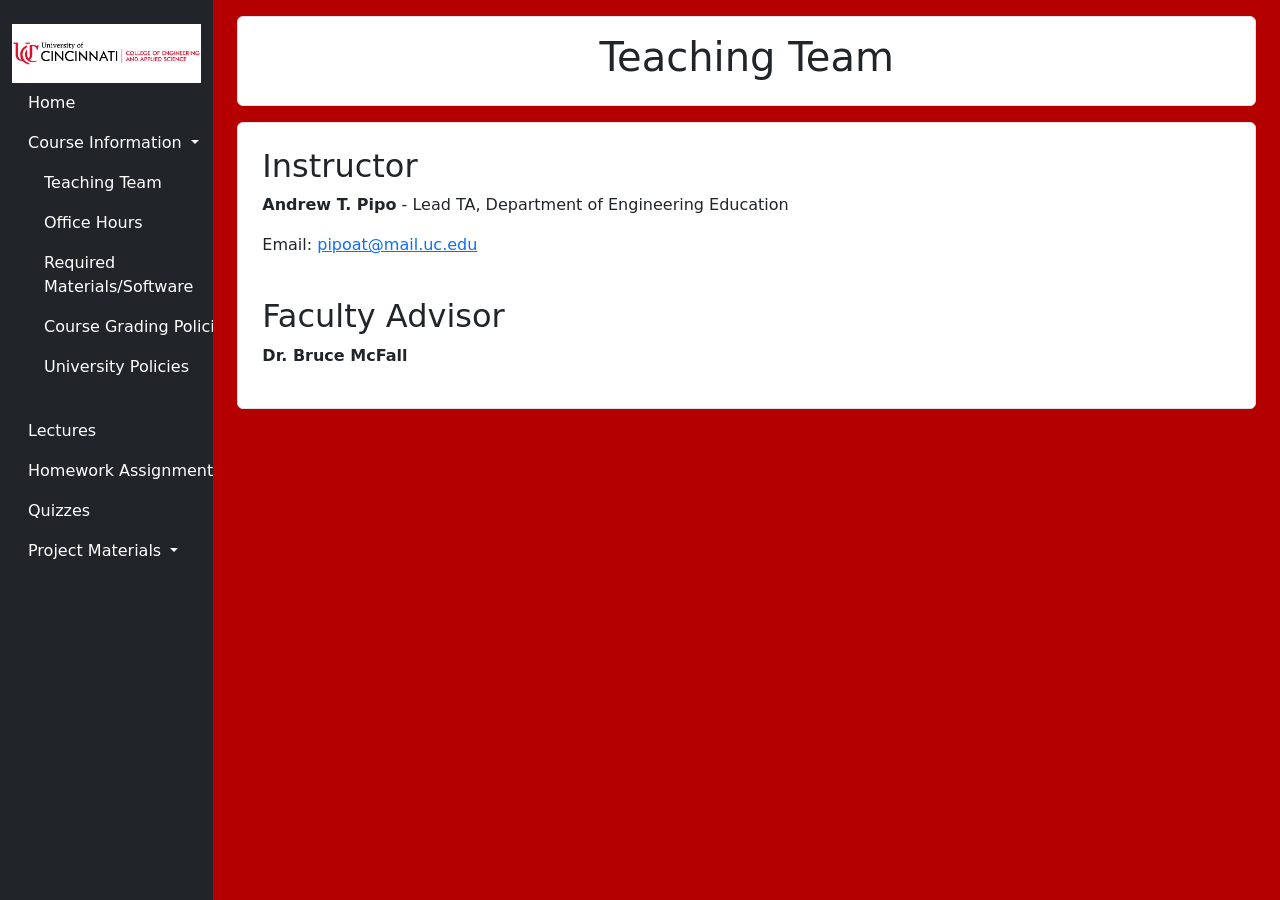
<file: teaching-team.html>
<!doctype html>
<html lang="en">
    <head>
        <meta charset="utf-8">
        <meta name="viewport" content="width=device-width, initial-scale=1">
        <meta name="description" content="Teaching Team information for ENED1100: Engineering Design Thinking I at UC Blue Ash.">
        <meta name="author" content="Andrew T. Pipo">
        <title>Teaching Team - UCBA ENED1100 Spring 2025</title>
        <link href="index.css" rel="stylesheet">
        <link href="https://cdn.jsdelivr.net/npm/bootstrap@5.3.3/dist/css/bootstrap.min.css" rel="stylesheet" integrity="sha384-QWTKZyjpPEjISv5WaRU9OFeRpok6YctnYmDr5pNlyT2bRjXh0JMhjY6hW+ALEwIH" crossorigin="anonymous">
    </head>
    <body>
        <div class="container-fluid">
            <div class="row">
                <nav class="col-md-3 col-lg-2 d-md-block bg-dark sidebar" aria-label="Main navigation">
                    <div class="position-sticky">
                        <br>
                        <img src="UC_CEAS.png" alt="University of Cincinnati College of Engineering and Applied Sciences Logo" style="max-width: 100%; background-color: white;">
                        <ul class="nav flex-column">
                            <li class="nav-item">
                                <a class="nav-link" href="index.html">Home</a>
                            </li>
                            <li class="nav-item">
                                <a class="nav-link dropdown-toggle" data-bs-toggle="collapse" href="#CourseInfo" role="button" aria-expanded="true" aria-controls="CourseInfo">
                                    Course Information
                                </a>
                                <div class="collapse show" id="CourseInfo">
                                    <ul class="nav flex-column ms-3">
                                        <li class="nav-item">
                                            <a class="nav-link" href="teaching-team.html">Teaching Team</a>
                                        </li>
                                        <li class="nav-item">
                                            <a class="nav-link" href="office-hours.html">Office Hours</a>
                                        </li>
                                        <li class="nav-item">
                                            <a class="nav-link" href="materials.html">Required Materials/Software</a>
                                        </li>
                                        <li class="nav-item">
                                            <a class="nav-link" href="grading.html">Course Grading Policies</a>
                                        </li>
                                        <li class="nav-item">
                                            <a class="nav-link" href="uc-policy.html">University Policies</a>
                                        </li>
                                    </ul>
                                </div>
                            </li>
                            <li class="nav-item">
                                <a class="nav-link" href="lectures.html">Lectures</a>
                            </li>
                            <li class="nav-item">
                                <a class="nav-link dropdown-toggle" data-bs-toggle="collapse" href="#Homework" role="button" aria-expanded="false" aria-controls="Homework">
                                    Homework Assignments
                                </a>
                                <div class="collapse" id="Homework">
                                    <ul class="nav flex-column ms-3">
                                        <li class="nav-item">
                                            <a class="nav-link" href="homework1.html">Homework 1</a>
                                        </li>
                                        <li class="nav-item">
                                            <a class="nav-link" href="homework2.html">Homework 2</a>
                                        </li>
                                        <li class="nav-item">
                                            <a class="nav-link" href="homework3.html">Homework 3</a>
                                        </li>
                                        <li class="nav-item">
                                            <a class="nav-link" href="homework4.html">Homework 4</a>
                                        </li>
                                        <li class="nav-item">
                                            <a class="nav-link" href="homework5.html">Homework 5</a>
                                        </li>
                                    </ul>
                                </div>
                            </li>
                            <li class="nav-item">
                                <a class="nav-link" href="quizzes.html">Quizzes</a>
                            </li>
                            <li class="nav-item">
                                <a class="nav-link dropdown-toggle" data-bs-toggle="collapse" href="#ProjectMaterials" role="button" aria-expanded="false" aria-controls="ProjectMaterials">
                                    Project Materials
                                </a>
                                <div class="collapse" id="ProjectMaterials">
                                    <ul class="nav flex-column ms-3">
                                        <li class="nav-item">
                                            <a class="nav-link" href="lego-proj.html">Lego Project</a>
                                        </li>
                                        <li class="nav-item">
                                            <a class="nav-link" href="resume-proj.html">Resume/Portfolio Project</a>
                                        </li>
                                    </ul>
                                </div>
                            </li>
                        </ul>
                    </div>
                </nav>
                <main class="col-md-9 ms-sm-auto col-lg-10 px-md-4" role="main">
                    <header class="header text-center rounded border p-3 my-3">
                        <h1>Teaching Team</h1>
                    </header>
                    <div class="main-content rounded border p-4 my-3">
                        <section>
                            <h2>Instructor</h2>
                            <p><strong>Andrew T. Pipo</strong> - Lead TA, Department of Engineering Education</p>
                            <p>Email: <a href="mailto:pipoat@mail.uc.edu">pipoat@mail.uc.edu</a></p>
                        </section>
                        <br>
                        <section>
                            <h2>Faculty Advisor</h2>
                            <p><strong>Dr. Bruce McFall</strong></p>
                        </section>
                    </div>
                </main>
            </div>
        </div>
        <script src="https://cdn.jsdelivr.net/npm/bootstrap@5.3.3/dist/js/bootstrap.bundle.min.js" integrity="sha384-YvpcrYf0tY3lHB60NNkmXc5s9fDVZLESaAA55NDzOxhy9GkcIdslK1eN7N6jIeHz" crossorigin="anonymous"></script>
    </body>
</html>
</file>
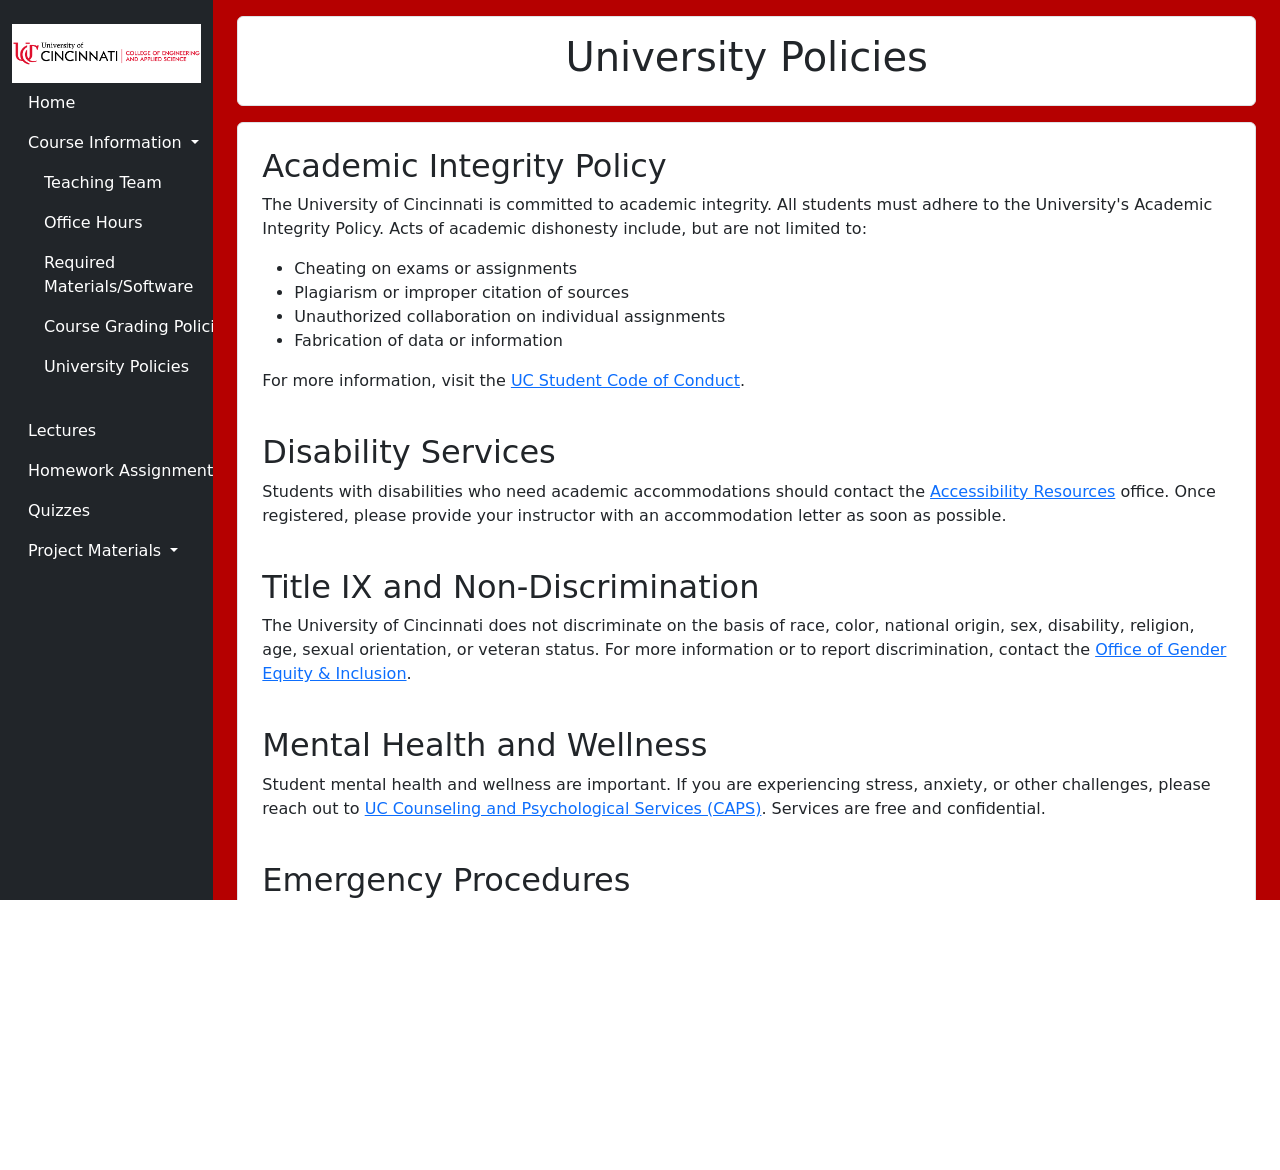
<file: uc-policy.html>
<!doctype html>
<html lang="en">
    <head>
        <meta charset="utf-8">
        <meta name="viewport" content="width=device-width, initial-scale=1">
        <meta name="description" content="University Policies for ENED1100: Engineering Design Thinking I at UC Blue Ash.">
        <meta name="author" content="Andrew T. Pipo">
        <title>University Policies - UCBA ENED1100 Spring 2025</title>
        <link href="index.css" rel="stylesheet">
        <link href="https://cdn.jsdelivr.net/npm/bootstrap@5.3.3/dist/css/bootstrap.min.css" rel="stylesheet" integrity="sha384-QWTKZyjpPEjISv5WaRU9OFeRpok6YctnYmDr5pNlyT2bRjXh0JMhjY6hW+ALEwIH" crossorigin="anonymous">
    </head>
    <body>
        <div class="container-fluid">
            <div class="row">
                <nav class="col-md-3 col-lg-2 d-md-block bg-dark sidebar" aria-label="Main navigation">
                    <div class="position-sticky">
                        <br>
                        <img src="UC_CEAS.png" alt="University of Cincinnati College of Engineering and Applied Sciences Logo" style="max-width: 100%; background-color: white;">
                        <ul class="nav flex-column">
                            <li class="nav-item">
                                <a class="nav-link" href="index.html">Home</a>
                            </li>
                            <li class="nav-item">
                                <a class="nav-link dropdown-toggle" data-bs-toggle="collapse" href="#CourseInfo" role="button" aria-expanded="true" aria-controls="CourseInfo">
                                    Course Information
                                </a>
                                <div class="collapse show" id="CourseInfo">
                                    <ul class="nav flex-column ms-3">
                                        <li class="nav-item">
                                            <a class="nav-link" href="teaching-team.html">Teaching Team</a>
                                        </li>
                                        <li class="nav-item">
                                            <a class="nav-link" href="office-hours.html">Office Hours</a>
                                        </li>
                                        <li class="nav-item">
                                            <a class="nav-link" href="materials.html">Required Materials/Software</a>
                                        </li>
                                        <li class="nav-item">
                                            <a class="nav-link" href="grading.html">Course Grading Policies</a>
                                        </li>
                                        <li class="nav-item">
                                            <a class="nav-link" href="uc-policy.html">University Policies</a>
                                        </li>
                                    </ul>
                                </div>
                            </li>
                            <li class="nav-item">
                                <a class="nav-link" href="lectures.html">Lectures</a>
                            </li>
                            <li class="nav-item">
                                <a class="nav-link dropdown-toggle" data-bs-toggle="collapse" href="#Homework" role="button" aria-expanded="false" aria-controls="Homework">
                                    Homework Assignments
                                </a>
                                <div class="collapse" id="Homework">
                                    <ul class="nav flex-column ms-3">
                                        <li class="nav-item">
                                            <a class="nav-link" href="homework1.html">Homework 1</a>
                                        </li>
                                        <li class="nav-item">
                                            <a class="nav-link" href="homework2.html">Homework 2</a>
                                        </li>
                                        <li class="nav-item">
                                            <a class="nav-link" href="homework3.html">Homework 3</a>
                                        </li>
                                        <li class="nav-item">
                                            <a class="nav-link" href="homework4.html">Homework 4</a>
                                        </li>
                                        <li class="nav-item">
                                            <a class="nav-link" href="homework5.html">Homework 5</a>
                                        </li>
                                    </ul>
                                </div>
                            </li>
                            <li class="nav-item">
                                <a class="nav-link" href="quizzes.html">Quizzes</a>
                            </li>
                            <li class="nav-item">
                                <a class="nav-link dropdown-toggle" data-bs-toggle="collapse" href="#ProjectMaterials" role="button" aria-expanded="false" aria-controls="ProjectMaterials">
                                    Project Materials
                                </a>
                                <div class="collapse" id="ProjectMaterials">
                                    <ul class="nav flex-column ms-3">
                                        <li class="nav-item">
                                            <a class="nav-link" href="lego-proj.html">Lego Project</a>
                                        </li>
                                        <li class="nav-item">
                                            <a class="nav-link" href="resume-proj.html">Resume/Portfolio Project</a>
                                        </li>
                                    </ul>
                                </div>
                            </li>
                        </ul>
                    </div>
                </nav>
                <main class="col-md-9 ms-sm-auto col-lg-10 px-md-4" role="main">
                    <header class="header text-center rounded border p-3 my-3">
                        <h1>University Policies</h1>
                    </header>
                    <div class="main-content rounded border p-4 my-3">
                        <section>
                            <h2>Academic Integrity Policy</h2>
                            <p>The University of Cincinnati is committed to academic integrity. All students must adhere to the University's Academic Integrity Policy. Acts of academic dishonesty include, but are not limited to:</p>
                            <ul>
                                <li>Cheating on exams or assignments</li>
                                <li>Plagiarism or improper citation of sources</li>
                                <li>Unauthorized collaboration on individual assignments</li>
                                <li>Fabrication of data or information</li>
                            </ul>
                            <p>For more information, visit the <a href="https://www.uc.edu/about/policies/student-policies/student-code-of-conduct.html" target="_blank" rel="noopener noreferrer">UC Student Code of Conduct</a>.</p>
                        </section>
                        <br>
                        <section>
                            <h2>Disability Services</h2>
                            <p>Students with disabilities who need academic accommodations should contact the <a href="https://www.uc.edu/campus-life/accessibility-resources.html" target="_blank" rel="noopener noreferrer">Accessibility Resources</a> office. Once registered, please provide your instructor with an accommodation letter as soon as possible.</p>
                        </section>
                        <br>
                        <section>
                            <h2>Title IX and Non-Discrimination</h2>
                            <p>The University of Cincinnati does not discriminate on the basis of race, color, national origin, sex, disability, religion, age, sexual orientation, or veteran status. For more information or to report discrimination, contact the <a href="https://www.uc.edu/about/equity-inclusion/gender-equity.html" target="_blank" rel="noopener noreferrer">Office of Gender Equity & Inclusion</a>.</p>
                        </section>
                        <br>
                        <section>
                            <h2>Mental Health and Wellness</h2>
                            <p>Student mental health and wellness are important. If you are experiencing stress, anxiety, or other challenges, please reach out to <a href="https://www.uc.edu/campus-life/counseling.html" target="_blank" rel="noopener noreferrer">UC Counseling and Psychological Services (CAPS)</a>. Services are free and confidential.</p>
                        </section>
                        <br>
                        <section>
                            <h2>Emergency Procedures</h2>
                            <p>In the event of an emergency, follow instructions from campus security and emergency personnel. Familiarize yourself with evacuation routes and emergency procedures for your classroom building. For emergency notifications, sign up for <a href="https://www.uc.edu/publicsafety/services/uc-alerts.html" target="_blank" rel="noopener noreferrer">UC Alerts</a>.</p>
                        </section>
                        <br>
                        <section>
                            <h2>Recording of Classes</h2>
                            <p>Recording of class sessions is not permitted without prior written permission from the instructor. Recordings are for personal use only and may not be shared or distributed.</p>
                        </section>
                    </div>
                </main>
            </div>
        </div>
        <script src="https://cdn.jsdelivr.net/npm/bootstrap@5.3.3/dist/js/bootstrap.bundle.min.js" integrity="sha384-YvpcrYf0tY3lHB60NNkmXc5s9fDVZLESaAA55NDzOxhy9GkcIdslK1eN7N6jIeHz" crossorigin="anonymous"></script>
    </body>
</html>
</file>
<file: index.css>
/* Sidebar Styles */
.sidebar {
    height: 100vh;
    overflow-y: auto;
}

.sidebar a {
    color: white;
    text-decoration: none;
    transition: color 0.2s ease;
}

.sidebar a:hover,
.sidebar a:focus,
.sidebar a:active {
    color: white;
    opacity: 0.8;
}

/* Layout Styles */
html {
    overflow: hidden;
    height: 100%;
}

body {
    height: 100%;
    overflow: auto;
}

main {
    background-color: #b50000;
}

/* Content Styles */
.header,
.main-content {
    background-color: white;
}

/* Responsive Adjustments */
@media (max-width: 767.98px) {
    .sidebar {
        height: auto;
        overflow-y: visible;
    }
    
    main {
        padding-left: 1rem !important;
        padding-right: 1rem !important;
    }
}

/* Accessibility Improvements */
a:focus {
    outline: 2px solid #007bff;
    outline-offset: 2px;
}

/* Print Styles */
@media print {
    .sidebar {
        display: none;
    }
    
    main {
        margin-left: 0 !important;
    }
}
</file>
